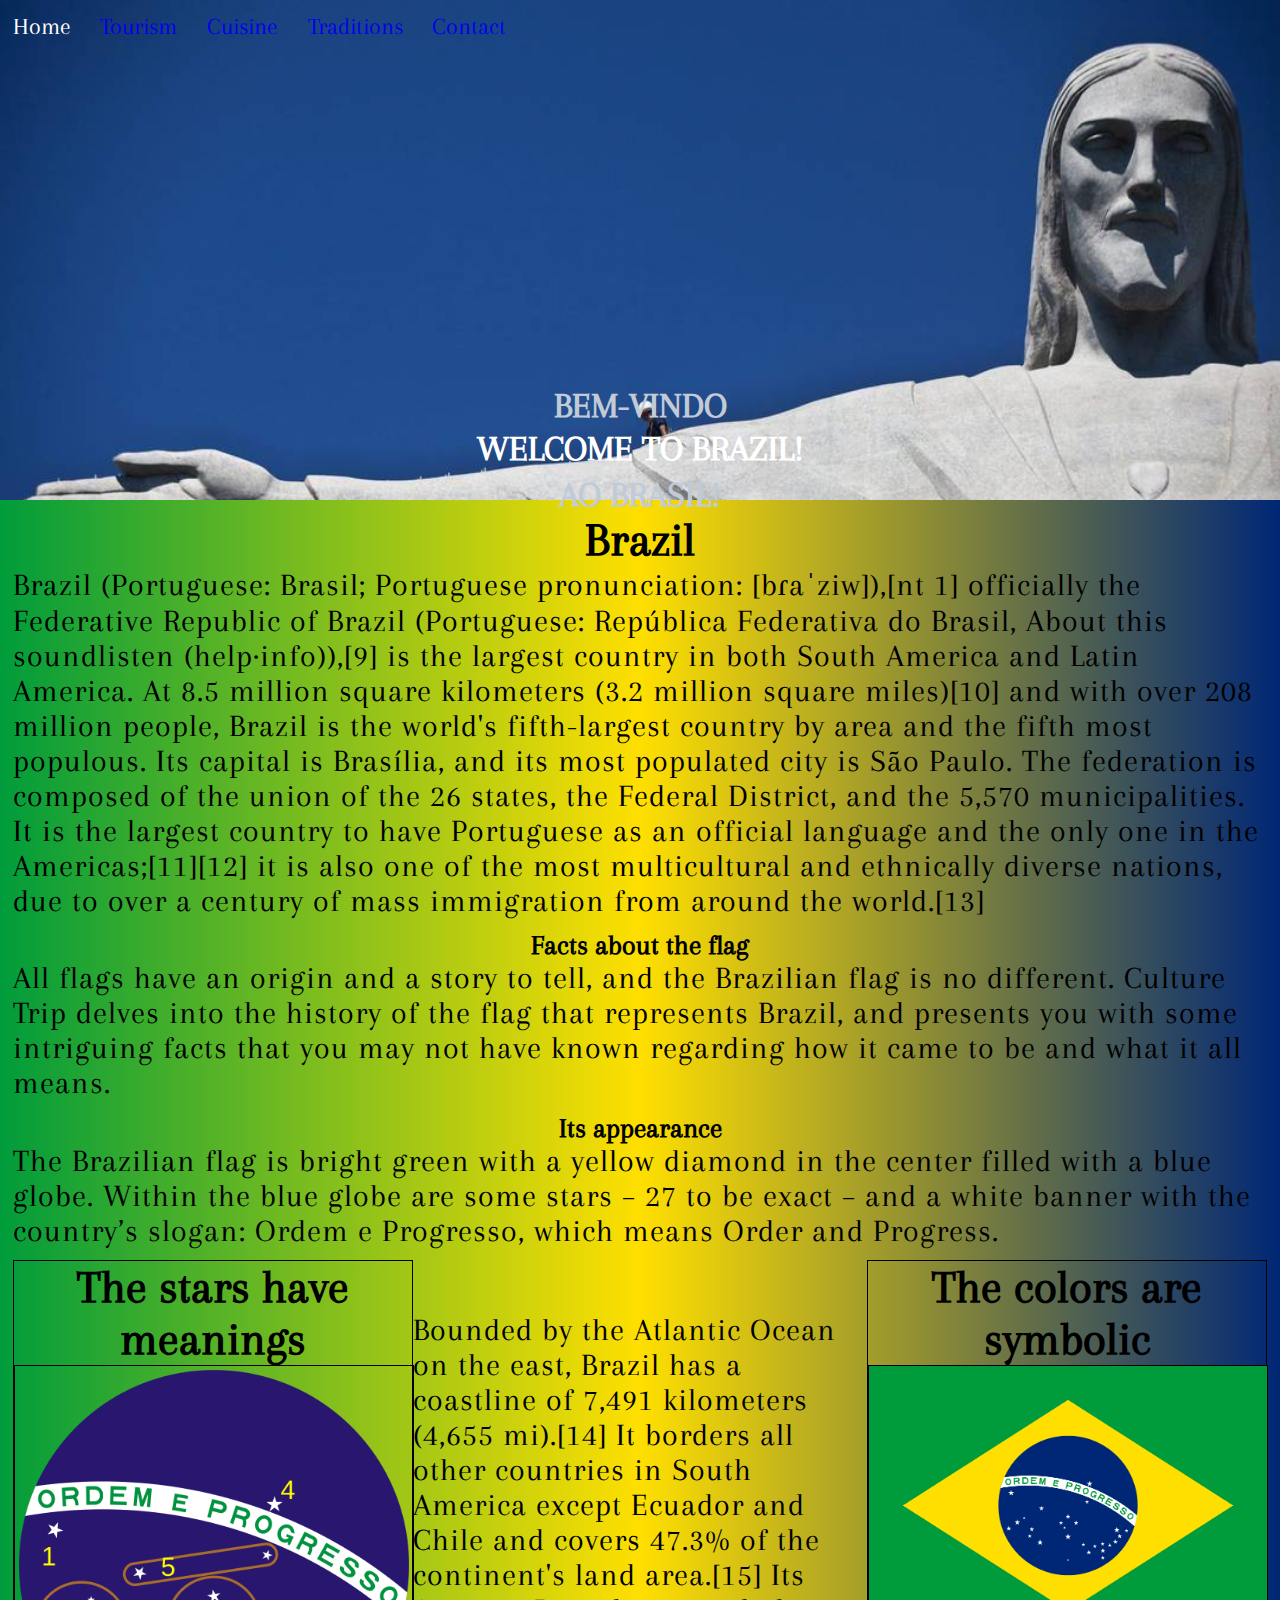
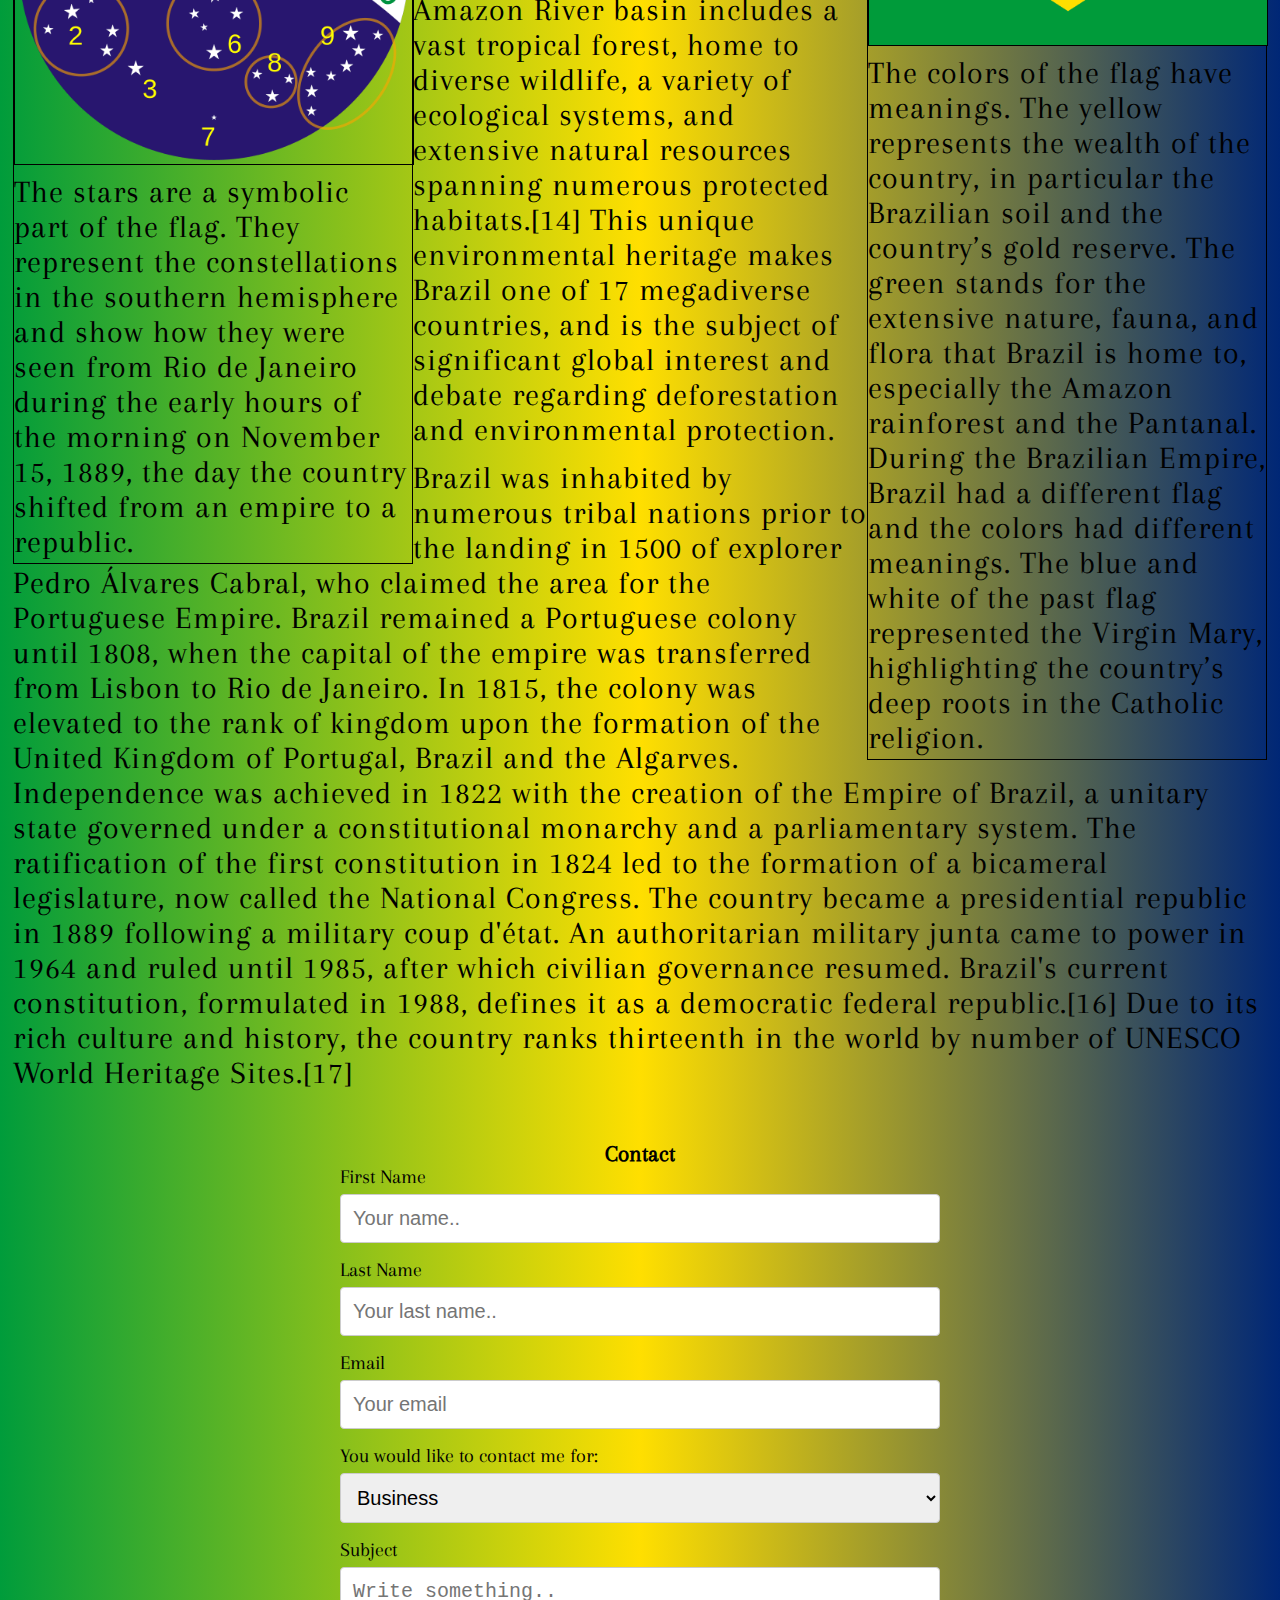
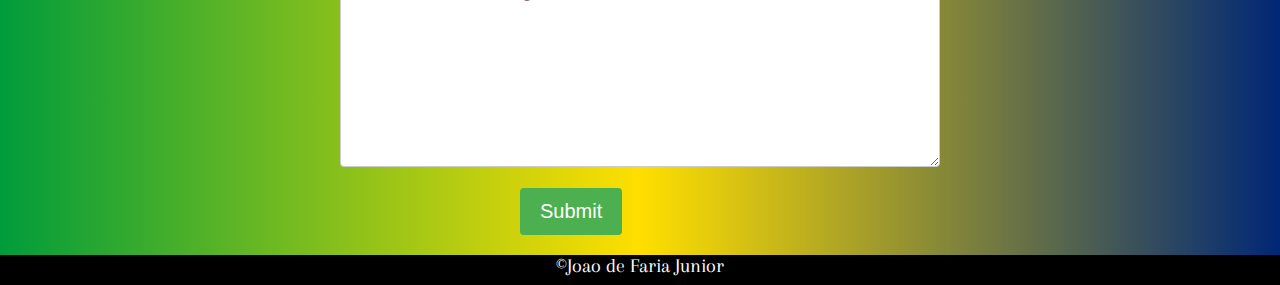
<file: index.html>
<!DOCTYPE html>
<html lang="en">
<head>
    <meta charset="UTF-8">
    <meta name="viewport" content="width=device-width, initial-scale=1.0">
    <meta http-equiv="X-UA-Compatible" content="ie=edge">
    <title>Brazil</title>
    <link rel="stylesheet" href="CSS/brazil.css">
    <link href="https://fonts.googleapis.com/css?family=Arapey&display=swap" rel="stylesheet">
</head>
<header>
    <nav>
        <ul>
        <li>Home</li>
         <a href="tourism.html"><li>Tourism</li></a>
         <a href="cuisine.html"><li>Cuisine</li></a>
         <a href="traditions.html"><li>Traditions</li></a>
         <a href="#contact"><li>Contact</li></a>
       </ul>
   </nav>
     <div class="center slider">
    Bem-vindo
    <div class="slide">
      <div><div>Welcome to Brazil!</div></div>
      <div><div>Willkommen in Brasilien!</div></div>
      <div><div>مرحبا بك في البرازيل!</div></div>
                </div>
    ao Brasil!
  </div>
</header>


<body>
    <section>
        <h1>Brazil</h1>
  <p>  Brazil (Portuguese: Brasil; Portuguese pronunciation: [bɾaˈziw]),[nt 1] officially the Federative Republic of Brazil (Portuguese: República Federativa do Brasil, About this soundlisten (help·info)),[9] is the largest country in both South America and Latin America. At 8.5 million square kilometers (3.2 million square miles)[10] and with over 208 million people, Brazil is the world's fifth-largest country by area and the fifth most populous. Its capital is Brasília, and its most populated city is São Paulo. The federation is composed of the union of the 26 states, the Federal District, and the 5,570 municipalities. It is the largest country to have Portuguese as an official language and the only one in the Americas;[11][12] it is also one of the most multicultural and ethnically diverse nations, due to over a century of mass immigration from around the world.[13]</p>
<article>
  <h3>Facts about the flag</h3>
     <p>   All flags have an origin and a story to tell, and the Brazilian flag is no different. Culture Trip delves into the history of the flag that represents Brazil, and presents you with some intriguing facts that you may not have known regarding how it came to be and what it all means.</p>
      <h3>  Its appearance</h3>
    <p>   The Brazilian flag is bright green with a yellow diamond in the center filled with a blue globe. Within the blue globe are some stars – 27 to be exact – and a white banner with the country’s slogan: Ordem e Progresso, which means Order and Progress.</p> 
    <div class="bandeiras">
   <div class="cards"><h3>   The colors are symbolic</h3> <img src="./Images/bandeira.png" alt="brazilś flag"><p>   The colors of the flag have meanings. The yellow represents the wealth of the country, in particular the Brazilian soil and the country’s gold reserve. The green stands for the extensive nature, fauna, and flora that Brazil is home to, especially the Amazon rainforest and the Pantanal. During the Brazilian Empire, Brazil had a different flag and the colors had different meanings. The blue and white of the past flag represented the Virgin Mary, highlighting the country’s deep roots in the Catholic religion.</p></div>
   <div class="cards2"><h3>   The stars have meanings</h3><img src="./Images/stras.png" alt="brazilś flag">  <p>   
      The stars are a symbolic part of the flag. They represent the constellations in the southern hemisphere and show how they were seen from Rio de Janeiro during the early hours of the morning on November 15, 1889, the day the country shifted from an empire to a republic.</p> </div></div>
</article> <br> <br>
 <p>  Bounded by the Atlantic Ocean on the east, Brazil has a coastline of 7,491 kilometers (4,655 mi).[14] It borders all other countries in South America except Ecuador and Chile and covers 47.3% of the continent's land area.[15] Its Amazon River basin includes a vast tropical forest, home to diverse wildlife, a variety of ecological systems, and extensive natural resources spanning numerous protected habitats.[14] This unique environmental heritage makes Brazil one of 17 megadiverse countries, and is the subject of significant global interest and debate regarding deforestation and environmental protection.</p>

<p> Brazil was inhabited by numerous tribal nations prior to the landing in 1500 of explorer Pedro Álvares Cabral, who claimed the area for the Portuguese Empire. Brazil remained a Portuguese colony until 1808, when the capital of the empire was transferred from Lisbon to Rio de Janeiro. In 1815, the colony was elevated to the rank of kingdom upon the formation of the United Kingdom of Portugal, Brazil and the Algarves. Independence was achieved in 1822 with the creation of the Empire of Brazil, a unitary state governed under a constitutional monarchy and a parliamentary system. The ratification of the first constitution in 1824 led to the formation of a bicameral legislature, now called the National Congress. The country became a presidential republic in 1889 following a military coup d'état. An authoritarian military junta came to power in 1964 and ruled until 1985, after which civilian governance resumed. Brazil's current constitution, formulated in 1988, defines it as a democratic federal republic.[16] Due to its rich culture and history, the country ranks thirteenth in the world by number of UNESCO World Heritage Sites.[17]</p>
    </section> <br>
    <a name="contact"></a><div class="container">

        <h3>Contact</h3>
        <form action="action_page.php">
      
          <label for="fname">First Name</label>
          <input type="text" id="fname" name="firstname" placeholder="Your name.." minlength="4">
      
          <label for="lname">Last Name</label>
          <input type="text" id="lname" name="lastname" placeholder="Your last name.." minlength="4">
      
          <label for="email">Email</label>
          <input type="email" id="email" name="email" placeholder="Your email ">

          <label for="reason">You would like to contact me for:</label>
          <select id="reason" name="reason">
            <option value="Business">Business</option>
            <option value="collaborations">Collaborations</option>
            <option value="patron">Patron</option>
          </select>
      
          <label for="subject">Subject</label>
          <textarea id="subject" name="subject" placeholder="Write something.." style="height:200px"></textarea>
      
          <input type="submit" value="Submit">
      
        </form>
      </div>

    
</body>
<footer>&COPY;Joao de Faria Junior</footer>
</html>
</file>
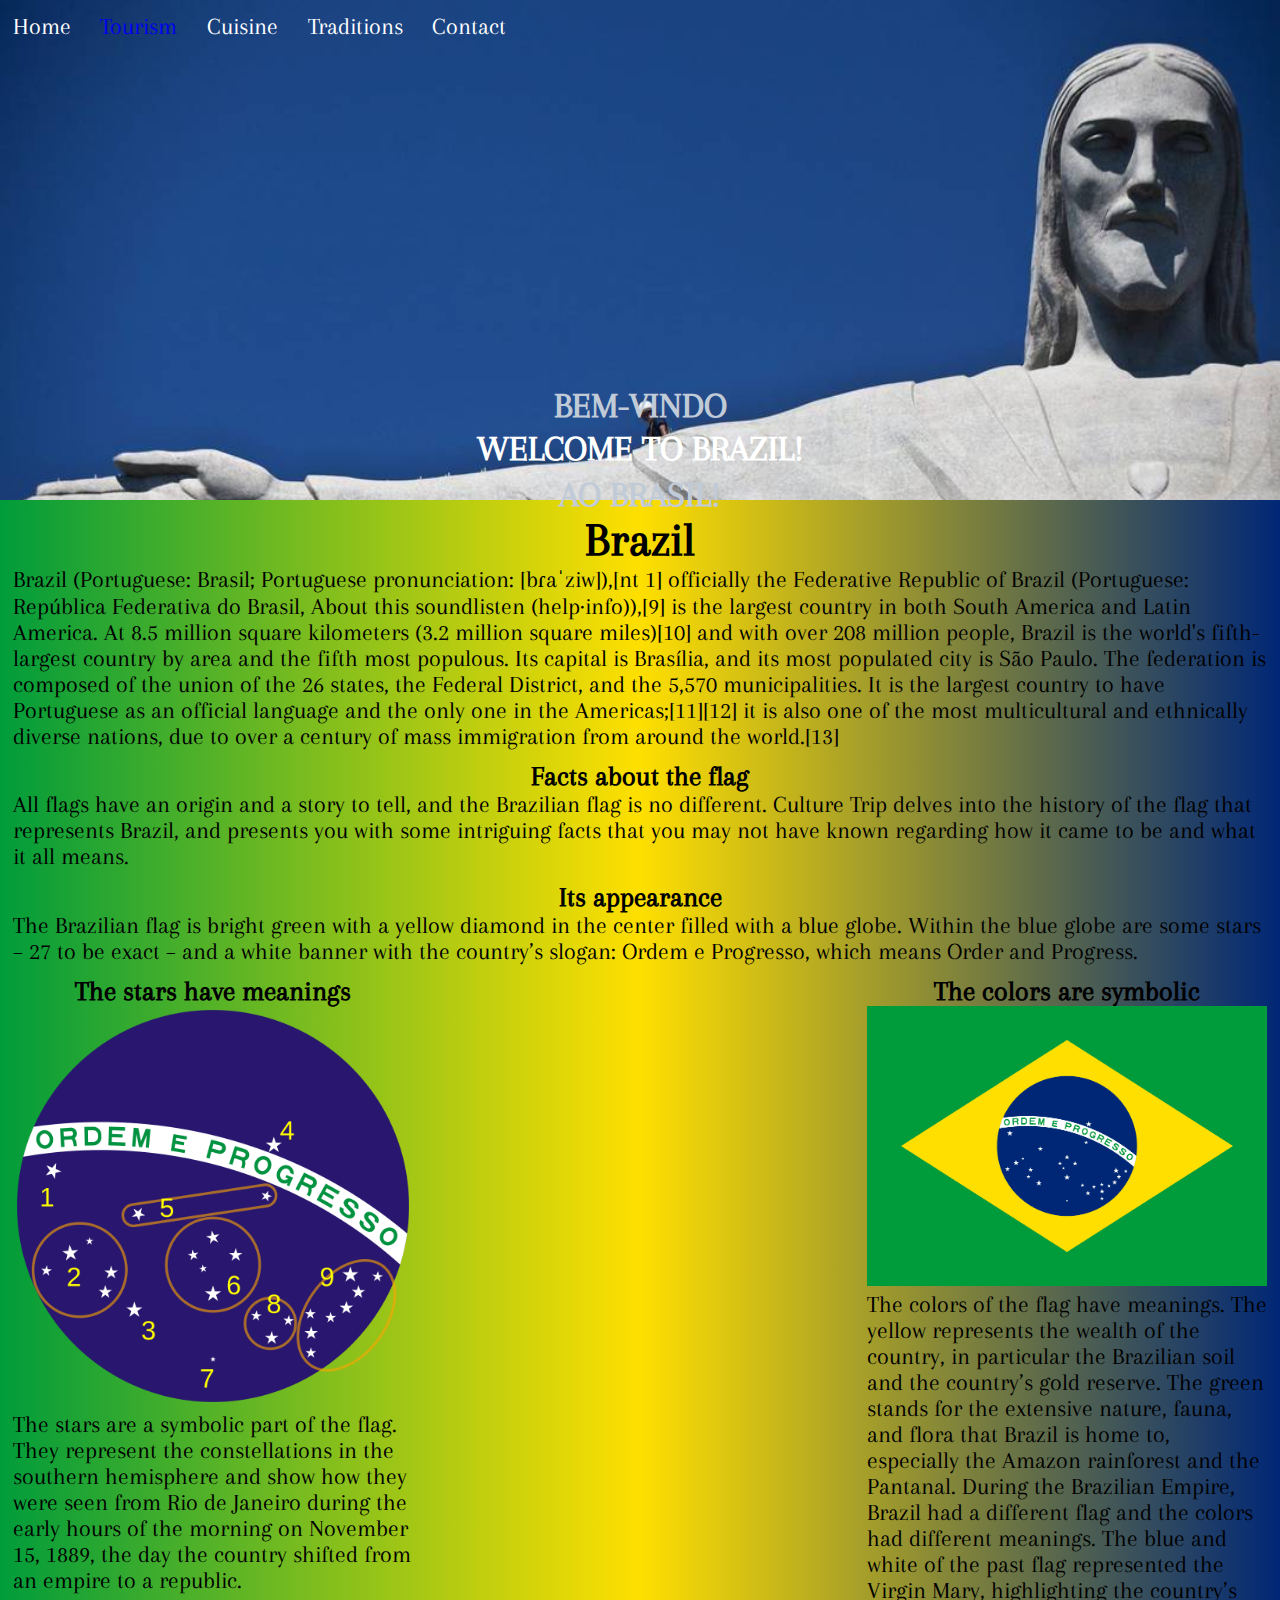
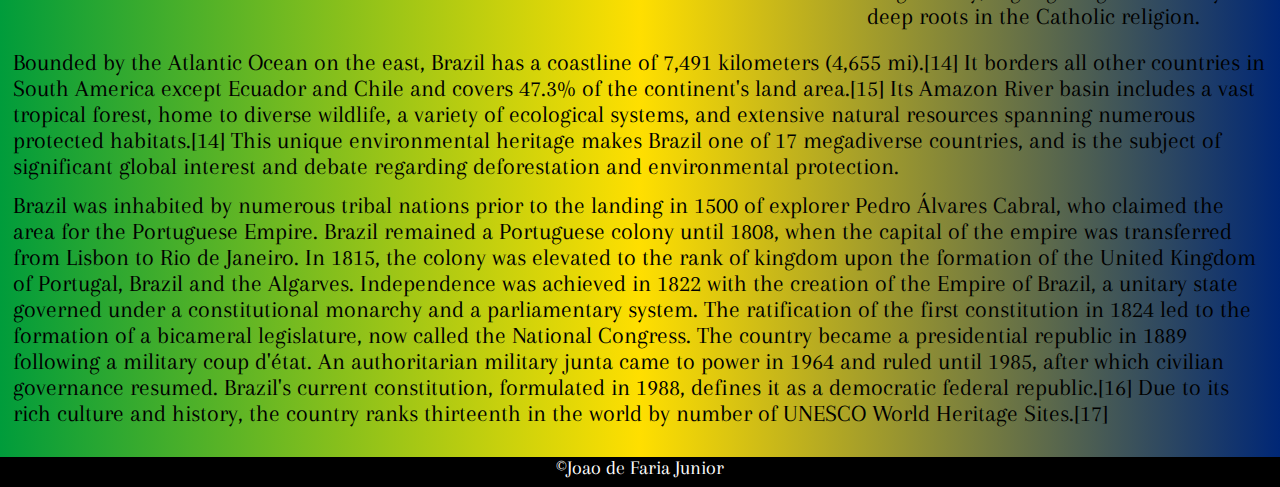
<file: brazil.html>
<!DOCTYPE html>
<html lang="en">
<head>
    <meta charset="UTF-8">
    <meta name="viewport" content="width=device-width, initial-scale=1.0">
    <meta http-equiv="X-UA-Compatible" content="ie=edge">
    <title>Brazil</title>
    <link rel="stylesheet" href="brazil.css">
    <link href="https://fonts.googleapis.com/css?family=Arapey&display=swap" rel="stylesheet">
</head>
<header>
    <nav>
        <ul>
        <li>Home</li>
         <a href="tourism.html"><li>Tourism</li></a>
        <li>Cuisine</li>
        <li>Traditions</li>
        <li>Contact</li>
       </ul>
   </nav>
     <div class="center slider">
    Bem-vindo
    <div class="slide">
      <div><div>Welcome to Brazil!</div></div>
      <div><div>Willkommen in Brasilien!</div></div>
      <div><div>مرحبا بك في البرازيل!</div></div>
      <!-- <div><div>Bienvenue au Brésil!</div></div>
      <div><div>Benvenuto in Brasile!</div></div>
      <div><div>Mirësevini në Brazil!</div></div>
      <div><div>Bun venit in Brazilia!</div></div> -->
          </div>
    ao Brasil!
  </div>
</header>


<body>
    <section>
        <h1>Brazil</h1>
  <p>  Brazil (Portuguese: Brasil; Portuguese pronunciation: [bɾaˈziw]),[nt 1] officially the Federative Republic of Brazil (Portuguese: República Federativa do Brasil, About this soundlisten (help·info)),[9] is the largest country in both South America and Latin America. At 8.5 million square kilometers (3.2 million square miles)[10] and with over 208 million people, Brazil is the world's fifth-largest country by area and the fifth most populous. Its capital is Brasília, and its most populated city is São Paulo. The federation is composed of the union of the 26 states, the Federal District, and the 5,570 municipalities. It is the largest country to have Portuguese as an official language and the only one in the Americas;[11][12] it is also one of the most multicultural and ethnically diverse nations, due to over a century of mass immigration from around the world.[13]</p>
<article>
  <h3>Facts about the flag</h3>
     <p>   All flags have an origin and a story to tell, and the Brazilian flag is no different. Culture Trip delves into the history of the flag that represents Brazil, and presents you with some intriguing facts that you may not have known regarding how it came to be and what it all means.</p>
      <h3>  Its appearance</h3>
    <p>   The Brazilian flag is bright green with a yellow diamond in the center filled with a blue globe. Within the blue globe are some stars – 27 to be exact – and a white banner with the country’s slogan: Ordem e Progresso, which means Order and Progress.</p> 
    <div class="bandeiras">
   <div class="cards"><h3>   The colors are symbolic</h3> <img src="bandeira.png" alt="brazilś flag"><p>   The colors of the flag have meanings. The yellow represents the wealth of the country, in particular the Brazilian soil and the country’s gold reserve. The green stands for the extensive nature, fauna, and flora that Brazil is home to, especially the Amazon rainforest and the Pantanal. During the Brazilian Empire, Brazil had a different flag and the colors had different meanings. The blue and white of the past flag represented the Virgin Mary, highlighting the country’s deep roots in the Catholic religion.</p></div>
   <div class="cards2"><h3>   The stars have meanings</h3><img src="stras.png" alt="brazilś flag">  <p>   
      The stars are a symbolic part of the flag. They represent the constellations in the southern hemisphere and show how they were seen from Rio de Janeiro during the early hours of the morning on November 15, 1889, the day the country shifted from an empire to a republic.</p> </div></div>
</article> <br> <br>
 <p>  Bounded by the Atlantic Ocean on the east, Brazil has a coastline of 7,491 kilometers (4,655 mi).[14] It borders all other countries in South America except Ecuador and Chile and covers 47.3% of the continent's land area.[15] Its Amazon River basin includes a vast tropical forest, home to diverse wildlife, a variety of ecological systems, and extensive natural resources spanning numerous protected habitats.[14] This unique environmental heritage makes Brazil one of 17 megadiverse countries, and is the subject of significant global interest and debate regarding deforestation and environmental protection.</p>

<p> Brazil was inhabited by numerous tribal nations prior to the landing in 1500 of explorer Pedro Álvares Cabral, who claimed the area for the Portuguese Empire. Brazil remained a Portuguese colony until 1808, when the capital of the empire was transferred from Lisbon to Rio de Janeiro. In 1815, the colony was elevated to the rank of kingdom upon the formation of the United Kingdom of Portugal, Brazil and the Algarves. Independence was achieved in 1822 with the creation of the Empire of Brazil, a unitary state governed under a constitutional monarchy and a parliamentary system. The ratification of the first constitution in 1824 led to the formation of a bicameral legislature, now called the National Congress. The country became a presidential republic in 1889 following a military coup d'état. An authoritarian military junta came to power in 1964 and ruled until 1985, after which civilian governance resumed. Brazil's current constitution, formulated in 1988, defines it as a democratic federal republic.[16] Due to its rich culture and history, the country ranks thirteenth in the world by number of UNESCO World Heritage Sites.[17]</p>
    </section> <br>

    
</body>
<footer>&COPY;Joao de Faria Junior</footer>
</html>
</file>
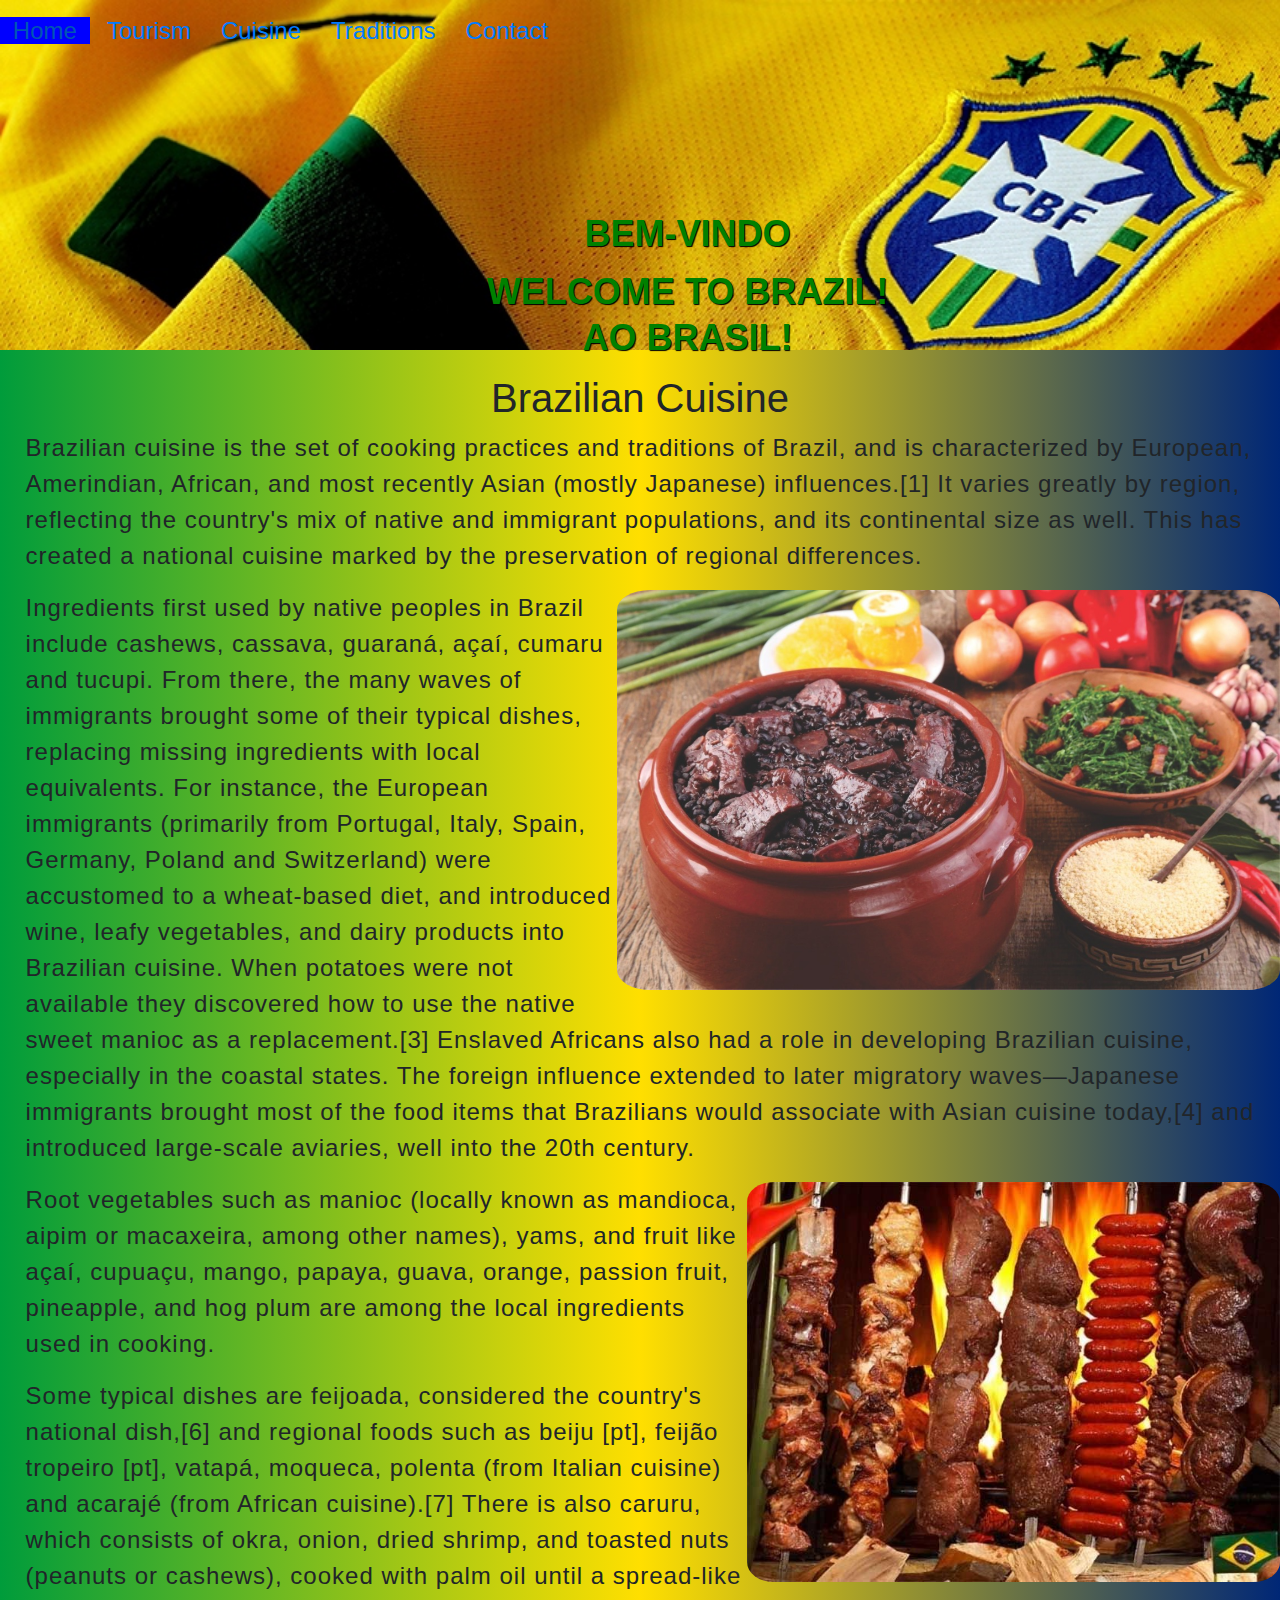
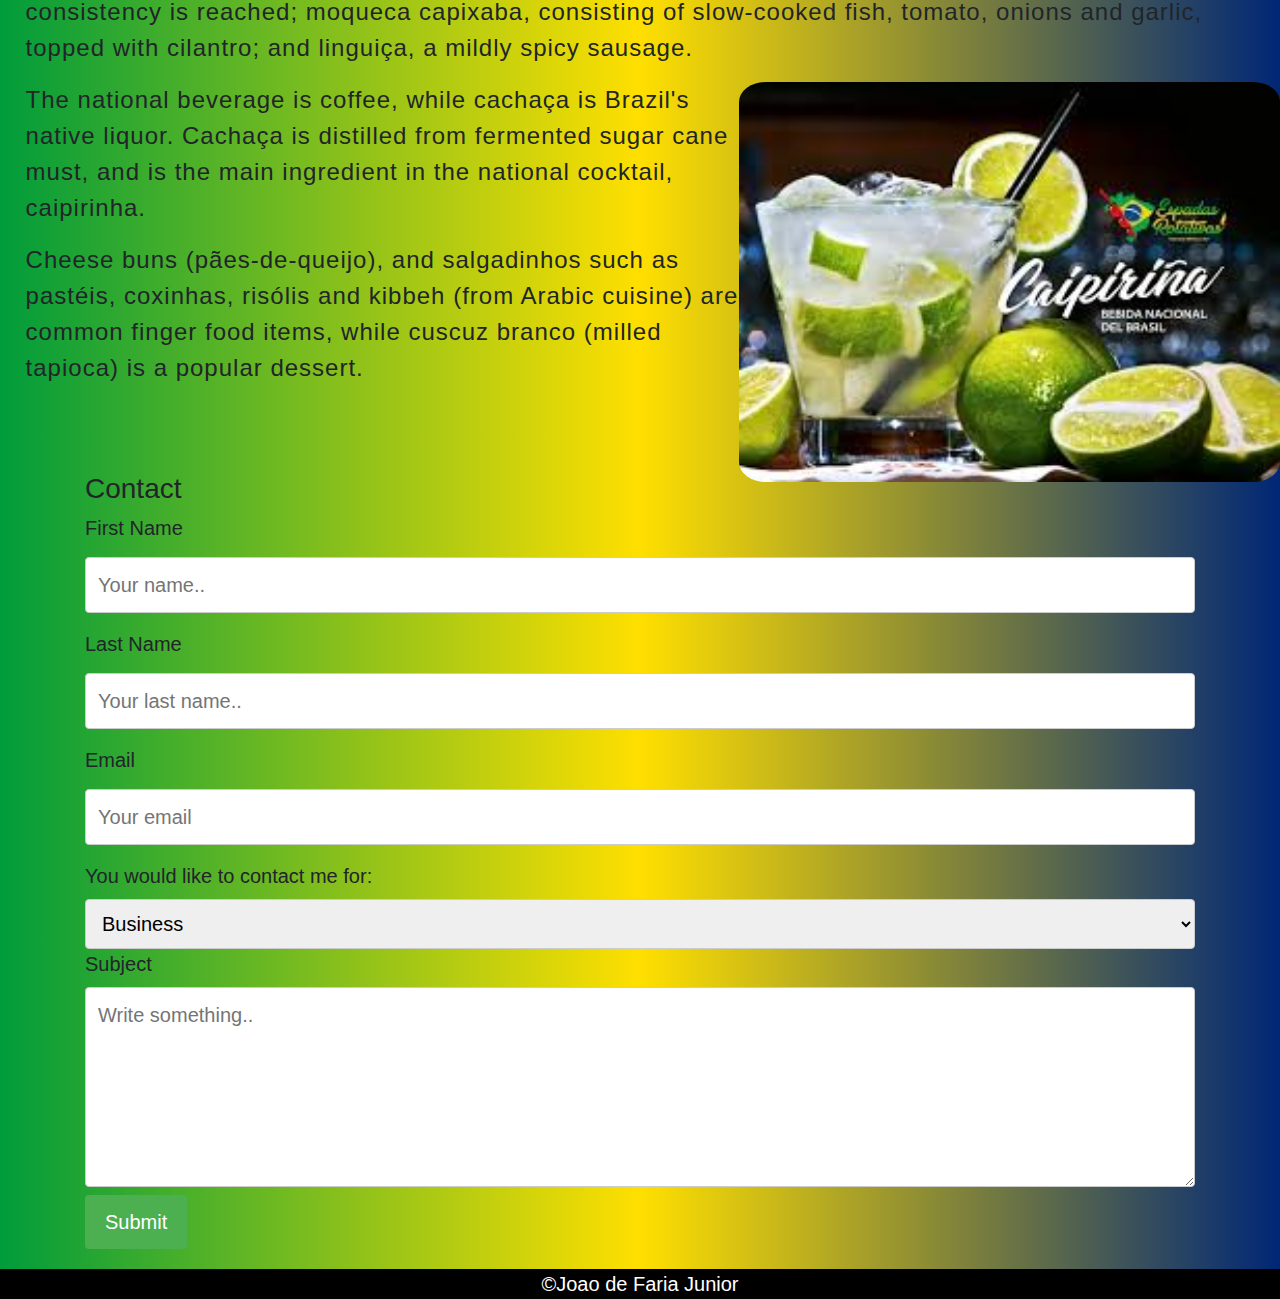
<file: cuisine.html>
<!DOCTYPE html>
<html lang="en">
<head>
    <meta charset="UTF-8">
    <meta name="viewport" content="width=device-width, initial-scale=1.0">
    <meta http-equiv="X-UA-Compatible" content="ie=edge">
    <link href="https://fonts.googleapis.com/css?family=Arapey&display=swap" rel="stylesheet">
        <link rel="stylesheet" href="./CSS/cuisine.css">
        <link rel="stylesheet" href="https://stackpath.bootstrapcdn.com/bootstrap/4.3.1/css/bootstrap.min.css" integrity="sha384-ggOyR0iXCbMQv3Xipma34MD+dH/1fQ784/j6cY/iJTQUOhcWr7x9JvoRxT2MZw1T" crossorigin="anonymous">
    <title>Cuisine</title>
</head>
<header>
    <nav>
        <ul>
            <a href="brazil.html"><li>Home</li></a>
         <a href="tourism.html"><li>Tourism</li></a>
         <a href="cuisine.html"><li>Cuisine</li></a>
         <a href="traditions.html"><li>Traditions</li></a>
         <a href="#contact"><li>Contact</li></a>
       </ul>
   </nav>
  <div class="center slider">
  Bem-vindo
  <div class="slide">
    <div><div>Welcome to Brazil!</div></div>
       <div><div>Bienvenue au Brésil!</div></div>
    <div><div>Benvenuto in Brasile!</div></div> 
            </div>
  ao Brasil!
</div></header>
<body> <br>
    <h1>Brazilian Cuisine</h1>

  <p>  Brazilian cuisine is the set of cooking practices and traditions of Brazil, and is characterized by European, Amerindian, African, and most recently Asian (mostly Japanese) influences.[1] It varies greatly by region, reflecting the country's mix of native and immigrant populations, and its continental size as well. This has created a national cuisine marked by the preservation of regional differences.</p> <img src="./Images/feijoada.jpg" alt="feijoada" class="feijoada">

 <p>  Ingredients first used by native peoples in Brazil include cashews, cassava, guaraná, açaí, cumaru and tucupi. From there, the many waves of immigrants brought some of their typical dishes, replacing missing ingredients with local equivalents. For instance, the European immigrants (primarily from Portugal, Italy, Spain, Germany, Poland and Switzerland) were accustomed to a wheat-based diet, and introduced wine, leafy vegetables, and dairy products into Brazilian cuisine. When potatoes were not available they discovered how to use the native sweet manioc as a replacement.[3] Enslaved Africans also had a role in developing Brazilian cuisine, especially in the coastal states. The foreign influence extended to later migratory waves—Japanese immigrants brought most of the food items that Brazilians would associate with Asian cuisine today,[4] and introduced large-scale aviaries, well into the 20th century.</p> <img src="./Images/churrasco.jpg" alt="churrasco" class="churrasco">

 <p> Root vegetables such as manioc (locally known as mandioca, aipim or macaxeira, among other names), yams, and fruit like açaí, cupuaçu, mango, papaya, guava, orange, passion fruit, pineapple, and hog plum are among the local ingredients used in cooking.</p>
<p>
Some typical dishes are feijoada, considered the country's national dish,[6] and regional foods such as beiju [pt], feijão tropeiro [pt], vatapá, moqueca, polenta (from Italian cuisine) and acarajé (from African cuisine).[7] There is also caruru, which consists of okra, onion, dried shrimp, and toasted nuts (peanuts or cashews), cooked with palm oil until a spread-like consistency is reached; moqueca capixaba, consisting of slow-cooked fish, tomato, onions and garlic, topped with cilantro; and linguiça, a mildly spicy sausage.</p>
<img class="caipirinha"src="./Images/caipirinha.jpeg" alt="caipirinha">
<p> The national beverage is coffee, while cachaça is Brazil's native liquor. Cachaça is distilled from fermented sugar cane must, and is the main ingredient in the national cocktail, caipirinha.</p> 

<p>      Cheese buns (pães-de-queijo), and salgadinhos such as pastéis, coxinhas, risólis and kibbeh (from Arabic cuisine) are common finger food items, while cuscuz branco (milled tapioca) is a popular dessert.</p>


    
    

  <script src="https://code.jquery.com/jquery-3.3.1.slim.min.js" integrity="sha384-q8i/X+965DzO0rT7abK41JStQIAqVgRVzpbzo5smXKp4YfRvH+8abtTE1Pi6jizo" crossorigin="anonymous"></script>
<script src="https://cdnjs.cloudflare.com/ajax/libs/popper.js/1.14.7/umd/popper.min.js" integrity="sha384-UO2eT0CpHqdSJQ6hJty5KVphtPhzWj9WO1clHTMGa3JDZwrnQq4sF86dIHNDz0W1" crossorigin="anonymous"></script>
<script src="https://stackpath.bootstrapcdn.com/bootstrap/4.3.1/js/bootstrap.min.js" integrity="sha384-JjSmVgyd0p3pXB1rRibZUAYoIIy6OrQ6VrjIEaFf/nJGzIxFDsf4x0xIM+B07jRM" crossorigin="anonymous"></script>

<br>
<div class="container">
     <a name="contact"><h3>Contact</h3></a>
    <form action="action_page.php">
  
      <label for="fname">First Name</label>
      <input type="text" id="fname" name="firstname" placeholder="Your name.." minlength="4">
  
      <label for="lname">Last Name</label>
      <input type="text" id="lname" name="lastname" placeholder="Your last name.." minlength="4">
  
      <label for="email">Email</label>
      <input type="email" id="email" name="email" placeholder="Your email ">

      <label for="reason">You would like to contact me for:</label>
      <select id="reason" name="reason">
        <option value="Business">Business</option>
        <option value="collaborations">Collaborations</option>
        <option value="patron">Patron</option>
      </select>
  
      <label for="subject">Subject</label>
      <textarea id="subject" name="subject" placeholder="Write something.." style="height:200px"></textarea>
  
      <input type="submit" value="Submit">
  
    </form>
  </div>

</body>
<footer>&COPY;Joao de Faria Junior</footer>
</html>
</file>
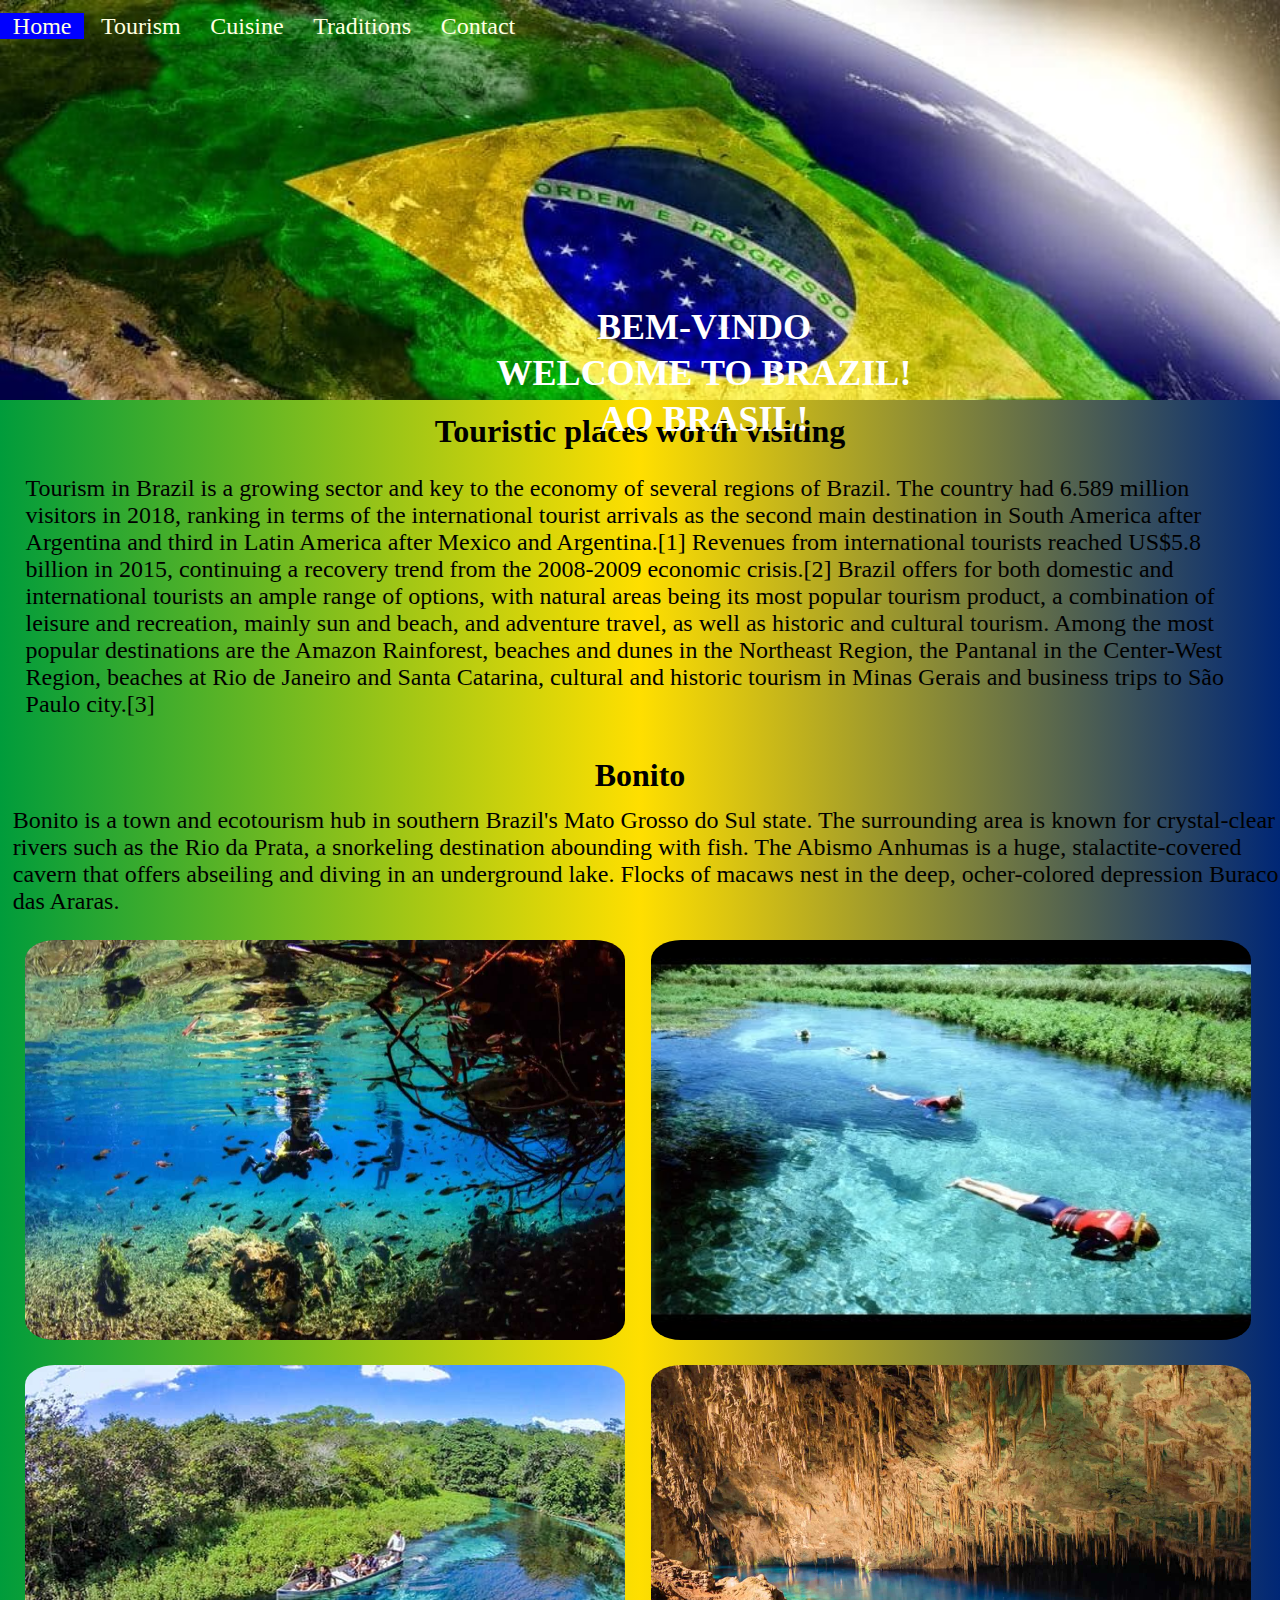
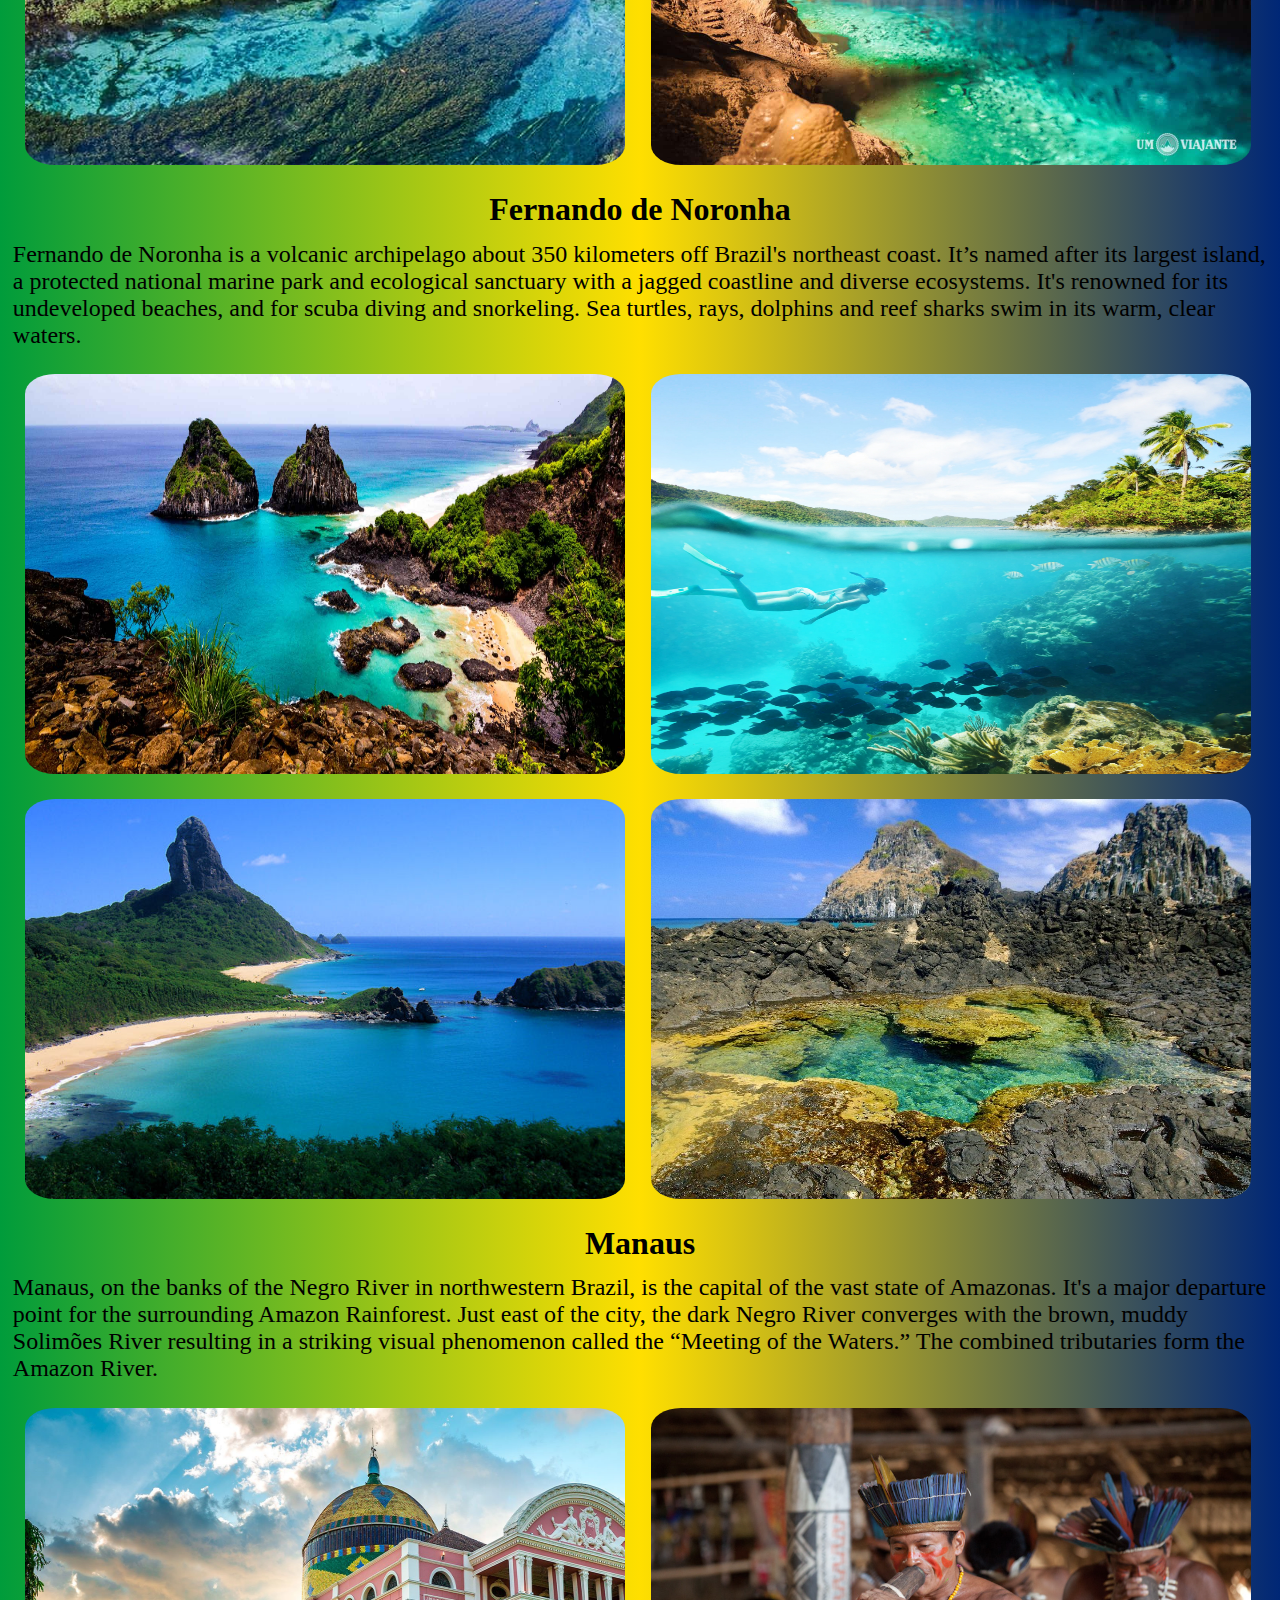
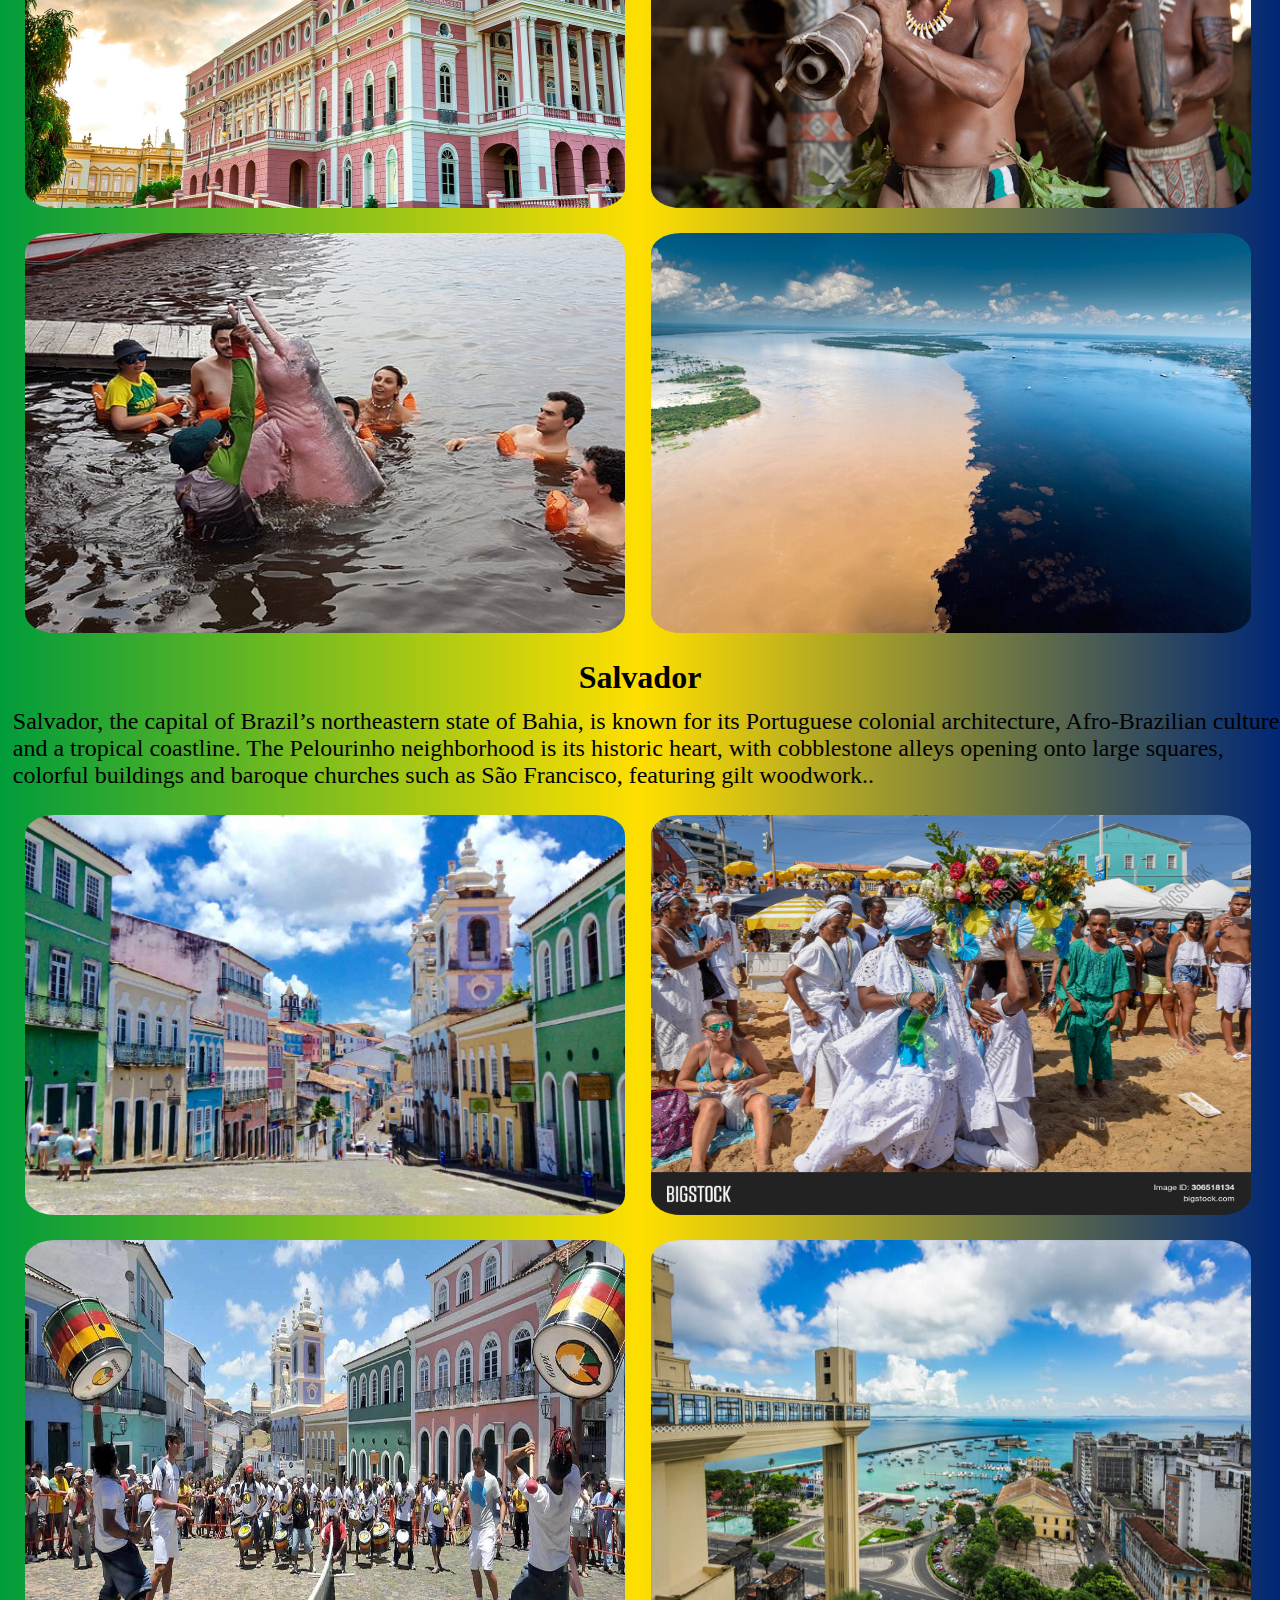
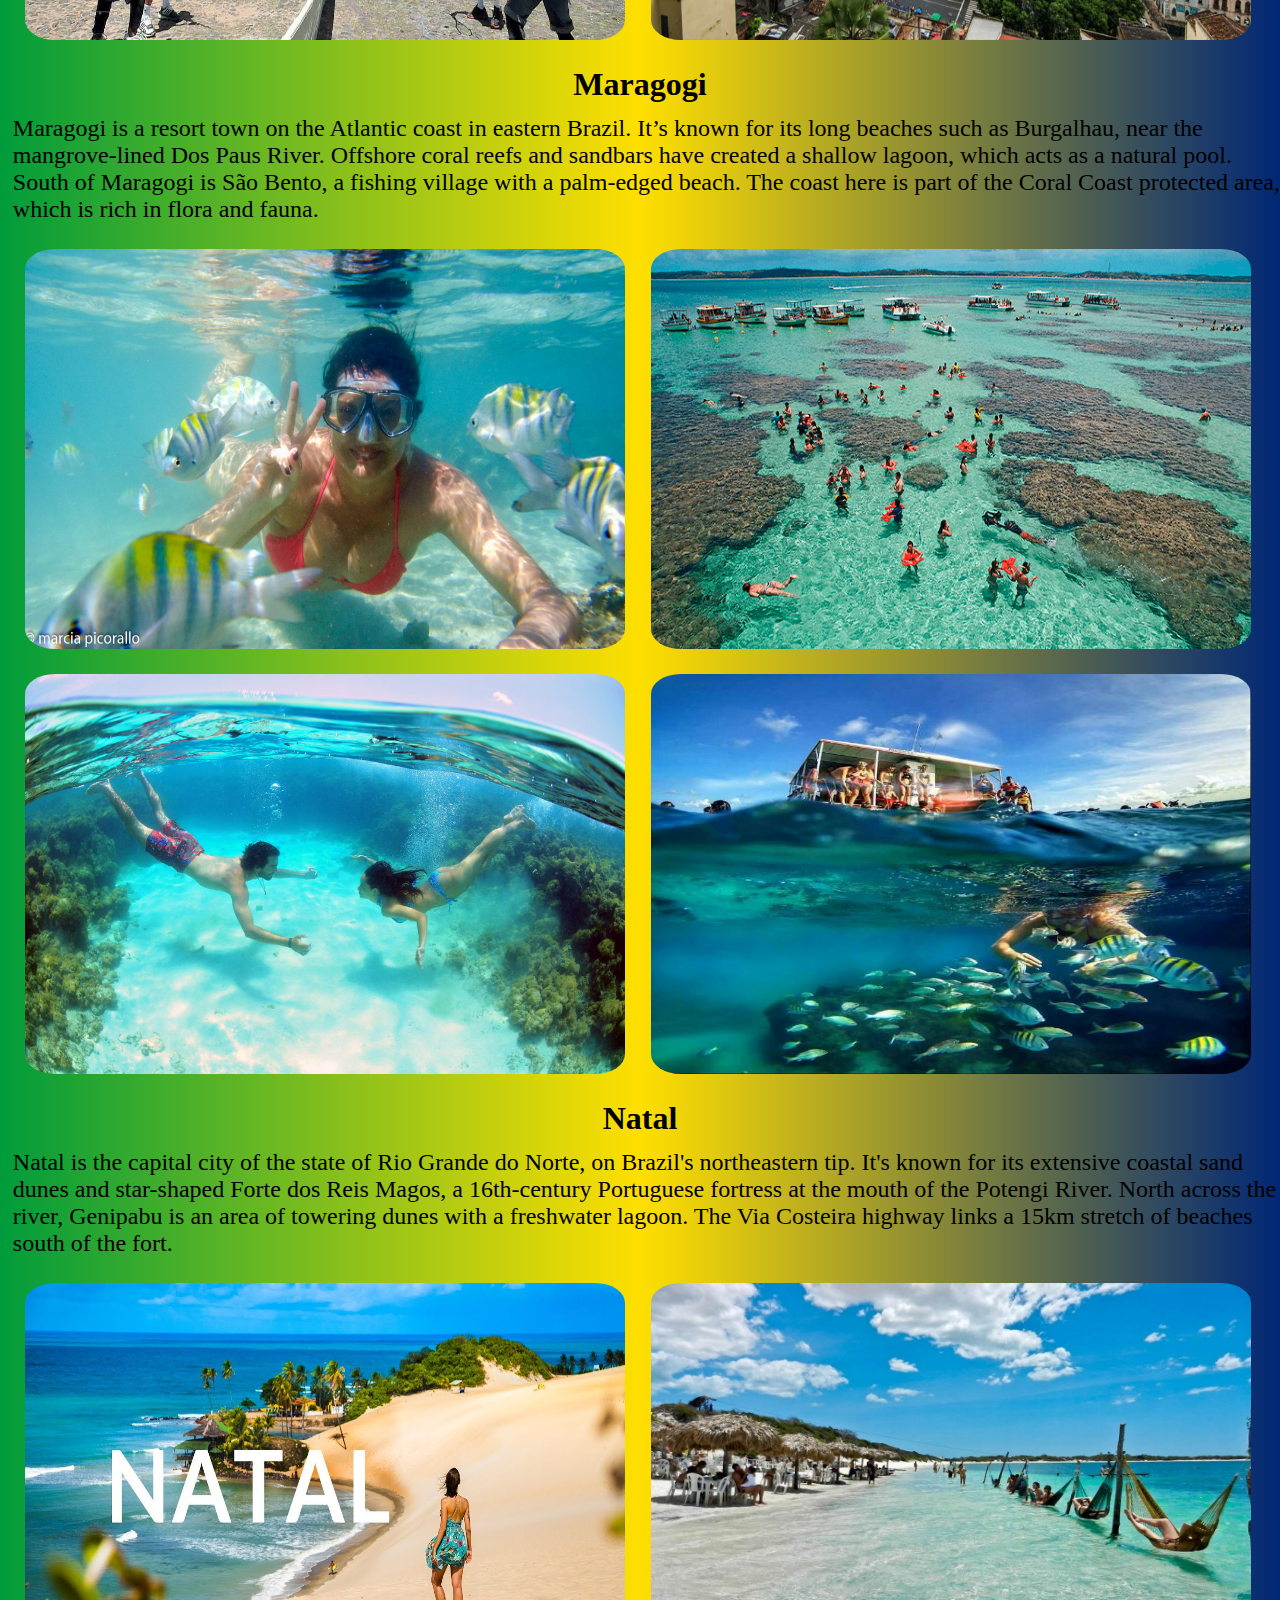
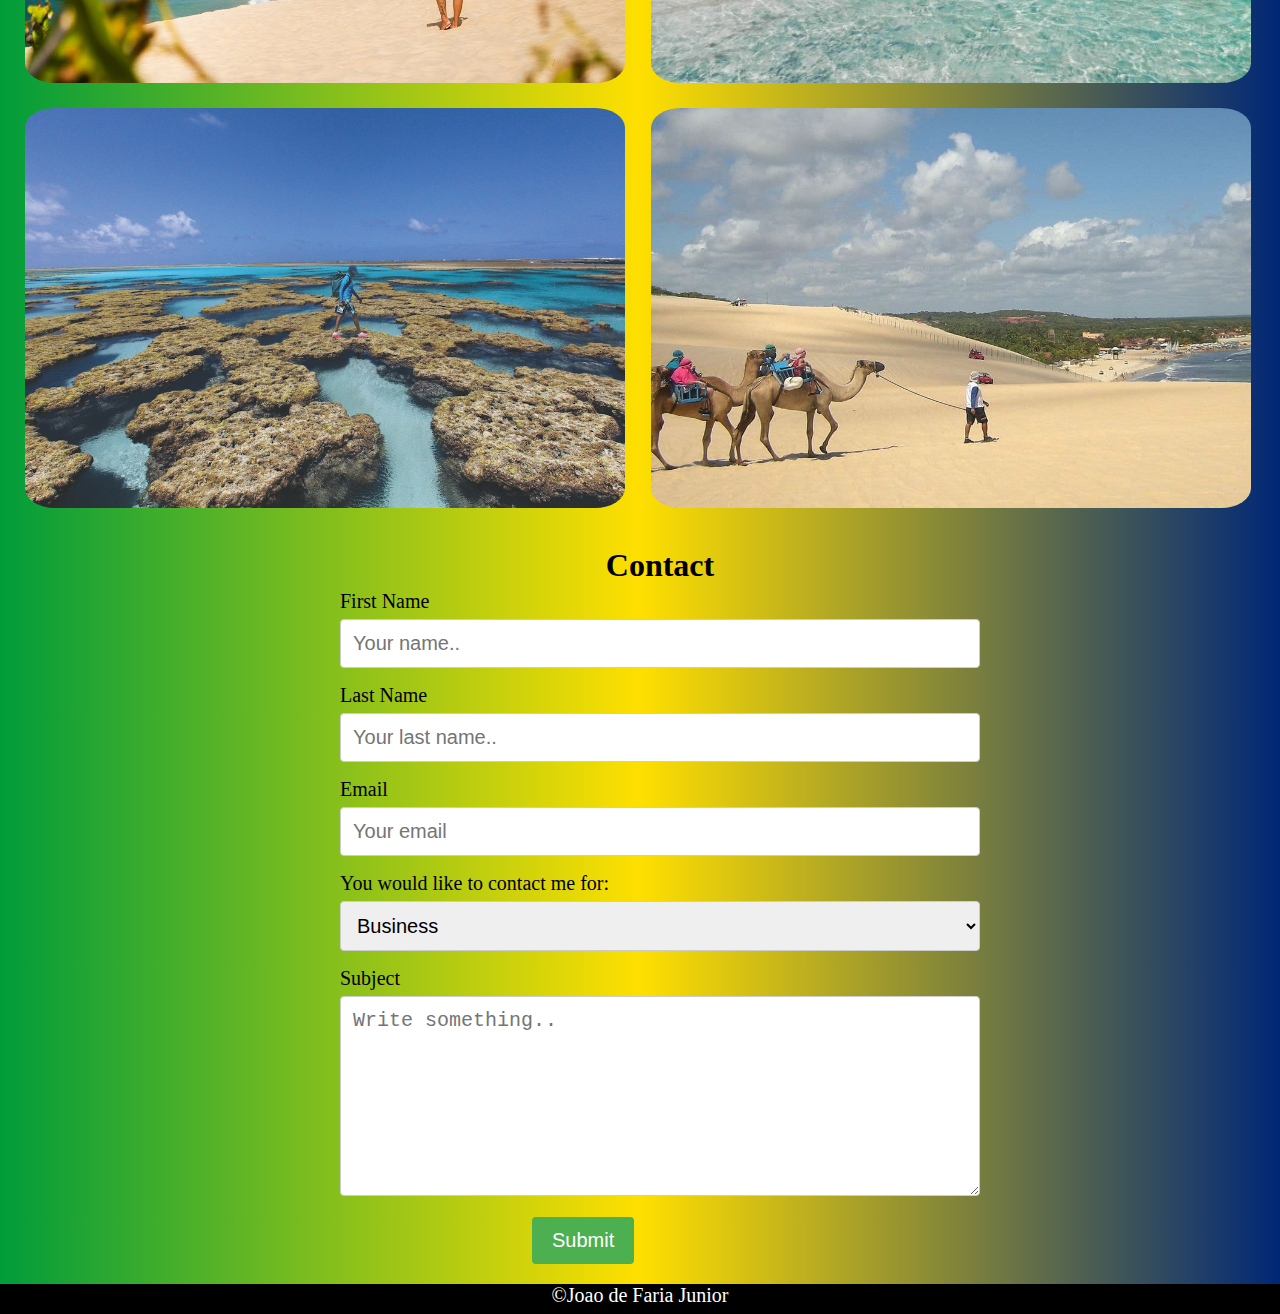
<file: tourism.html>
<!DOCTYPE html>
<html lang="en">
<head>
    <meta charset="UTF-8">
    <meta name="viewport" content="width=device-width, initial-scale=1.0">
    <meta http-equiv="X-UA-Compatible" content="ie=edge">
    <title>Document</title>
    <link rel="stylesheet" href="CSS/tourism.css">
</head>
<header>
        <nav>
            <ul>
             <a href="index.html"><li>Home</li></a>
             <a href="tourism.html"><li>Tourism</li></a>
             <a href="cuisine.html"><li>Cuisine</li></a>
             <a href="traditions.html"><li>Traditions</li></a>
             <a href="#contact"><li>Contact</li></a>
           </ul>
       </nav>
         <div class="center slider">
        Bem-vindo
        <div class="slide">
          <div><div>Welcome to Brazil!</div></div>
          <div><div>Добро пожаловать в Бразилию!</div></div>
          <div><div>¡Bienvenido a Brasil!</div></div>
                    </div>
        ao Brasil!
      </div>
    </header>
<body>
        <h1>Touristic places worth visiting</h1> 
    <ARTICLE>Tourism in Brazil is a growing sector and key to the economy of several regions of Brazil. The country had 6.589 million visitors in 2018, ranking in terms of the international tourist arrivals as the second main destination in South America after Argentina and third in Latin America after Mexico and Argentina.[1] Revenues from international tourists reached US$5.8 billion in 2015, continuing a recovery trend from the 2008-2009 economic crisis.[2]

            Brazil offers for both domestic and international tourists an ample range of options, with natural areas being its most popular tourism product, a combination of leisure and recreation, mainly sun and beach, and adventure travel, as well as historic and cultural tourism. Among the most popular destinations are the Amazon Rainforest, beaches and dunes in the Northeast Region, the Pantanal in the Center-West Region, beaches at Rio de Janeiro and Santa Catarina, cultural and historic tourism in Minas Gerais and business trips to São Paulo city.[3]</ARTICLE>
            
            <div>
                        <H3>Bonito</H3>
            <section class="bonito"> <p>
            Bonito is a town and ecotourism hub in southern Brazil's Mato Grosso do Sul state. The surrounding area is known for crystal-clear rivers such as the Rio da Prata, a snorkeling destination abounding with fish. The Abismo Anhumas is a huge, stalactite-covered cavern that offers abseiling and diving in an underground lake. Flocks of macaws nest in the deep, ocher-colored depression Buraco das Araras.</p>
        <img src="./Images/bonito1.jpg" alt="bonito">
        <img src="./Images/bonito2.jpg" alt="bonito">
        <img src="./Images/bonito4.jpg" alt="bonito">
        <img src="./Images/bonito.jpg" alt="bonito" ></section>
            
            
        <h3>Fernando de Noronha</h3>  
         <div class="noronha">
         <p>Fernando de Noronha is a volcanic archipelago about 350 kilometers off Brazil's northeast coast. It’s named after its largest island, a protected national marine park and ecological sanctuary with a jagged coastline and diverse ecosystems. It's renowned for its undeveloped beaches, and for scuba diving and snorkeling. Sea turtles, rays, dolphins and reef sharks swim in its warm, clear waters.</p>
            <img src="./Images/noronha.jpg" alt="noronha">
            <img src="./Images/noronha1.jpg" alt="noronha1">
            <img src="./Images/noronha2.jpg" alt="noronha2">
            <img src="./Images/noronha3.jpg" alt="noronha3">
        </div>
                    
        <H3>Manaus</H3> 
        <div class="manaus">
                <p>Manaus, on the banks of the Negro River in northwestern Brazil, is the capital of the vast state of Amazonas. It's a major departure point for the surrounding Amazon Rainforest. Just east of the city, the dark Negro River converges with the brown, muddy Solimões River resulting in a striking visual phenomenon called the “Meeting of the Waters.” The combined tributaries form the Amazon River.</p>
            <img src="./Images/manaus.jpg" alt="Manaus">
            <img src="./Images/manaus1.jpg" alt="manaus1">
            <img src="./Images/boto.jpg" alt="boto">
            <img src="./Images/rio.jpeg" alt="rionegro">
        </div> 
        
        <h3>Salvador</h3>
        <div class="salvador">
                        <p>
                        Salvador, the capital of Brazil’s northeastern state of Bahia, is known for its Portuguese colonial architecture, Afro-Brazilian culture and a tropical coastline. The Pelourinho neighborhood is its historic heart, with cobblestone alleys opening onto large squares, colorful buildings and baroque churches such as São Francisco, featuring gilt woodwork..</p>
            <img src="./Images/salvador.jpg" alt="salvador">
            <img src="./Images/salvador1.jpg" alt="salvador1">
            <img src="./Images/salvador2.jpg" alt="salvador2">
            <img src="./Images/salvador3.jpg" alt="salvador3"></div>
            
            <h3>Maragogi</h3>
            <div class="maragogi">
            
            <p>
                        Maragogi is a resort town on the Atlantic coast in eastern Brazil. It’s known for its long beaches such as Burgalhau, near the mangrove-lined Dos Paus River. Offshore coral reefs and sandbars have created a shallow lagoon, which acts as a natural pool. South of Maragogi is São Bento, a fishing village with a palm-edged beach. The coast here is part of the Coral Coast protected area, which is rich in flora and fauna.</p>
            <img src="./Images/maragogi.jpg" alt="maragogi">
            <img src="./Images/maragogi.png" alt="maragogi">
            <img src="./Images/maragogi2.jpg" alt="maragogi2">
            <img src="./Images/maragogi3.jpg" alt="maragogi3">

        </div>
        <h3>Natal</h3>
        <div class="natal">
            
            <p>
                        Natal is the capital city of the state of Rio Grande do Norte, on Brazil's northeastern tip. It's known for its extensive coastal sand dunes and star-shaped Forte dos Reis Magos, a 16th-century Portuguese fortress at the mouth of the Potengi River. North across the river, Genipabu is an area of towering dunes with a freshwater lagoon. The Via Costeira highway links a 15km stretch of beaches south of the fort.</p>
            <img src="./Images/natal.jpg" alt="natal">
            <img src="./Images/natal2.jpg" alt="natal2">
            <img src="./Images/natal1.jpeg" alt="natal1">
            <img src="./Images/natal3.jpg" alt="natal3"></div>
        </div>
         <a name="contact"></a><div class="container">

            <h3>Contact</h3>
            <form action="action_page.php">
          
              <label for="fname">First Name</label>
              <input type="text" id="fname" name="firstname" placeholder="Your name.." minlength="4">
          
              <label for="lname">Last Name</label>
              <input type="text" id="lname" name="lastname" placeholder="Your last name.." minlength="4">
          
              <label for="email">Email</label>
              <input type="email" id="email" name="email" placeholder="Your email ">

              <label for="reason">You would like to contact me for:</label>
              <select id="reason" name="reason">
                <option value="Business">Business</option>
                <option value="collaborations">Collaborations</option>
                <option value="patron">Patron</option>
              </select>
          
              <label for="subject">Subject</label>
              <textarea id="subject" name="subject" placeholder="Write something.." style="height:200px"></textarea>
          
              <input type="submit" value="Submit">
          
            </form>
          </div>
           
    
</body>
<footer>&COPY;Joao de Faria Junior</footer>
</html>
</file>
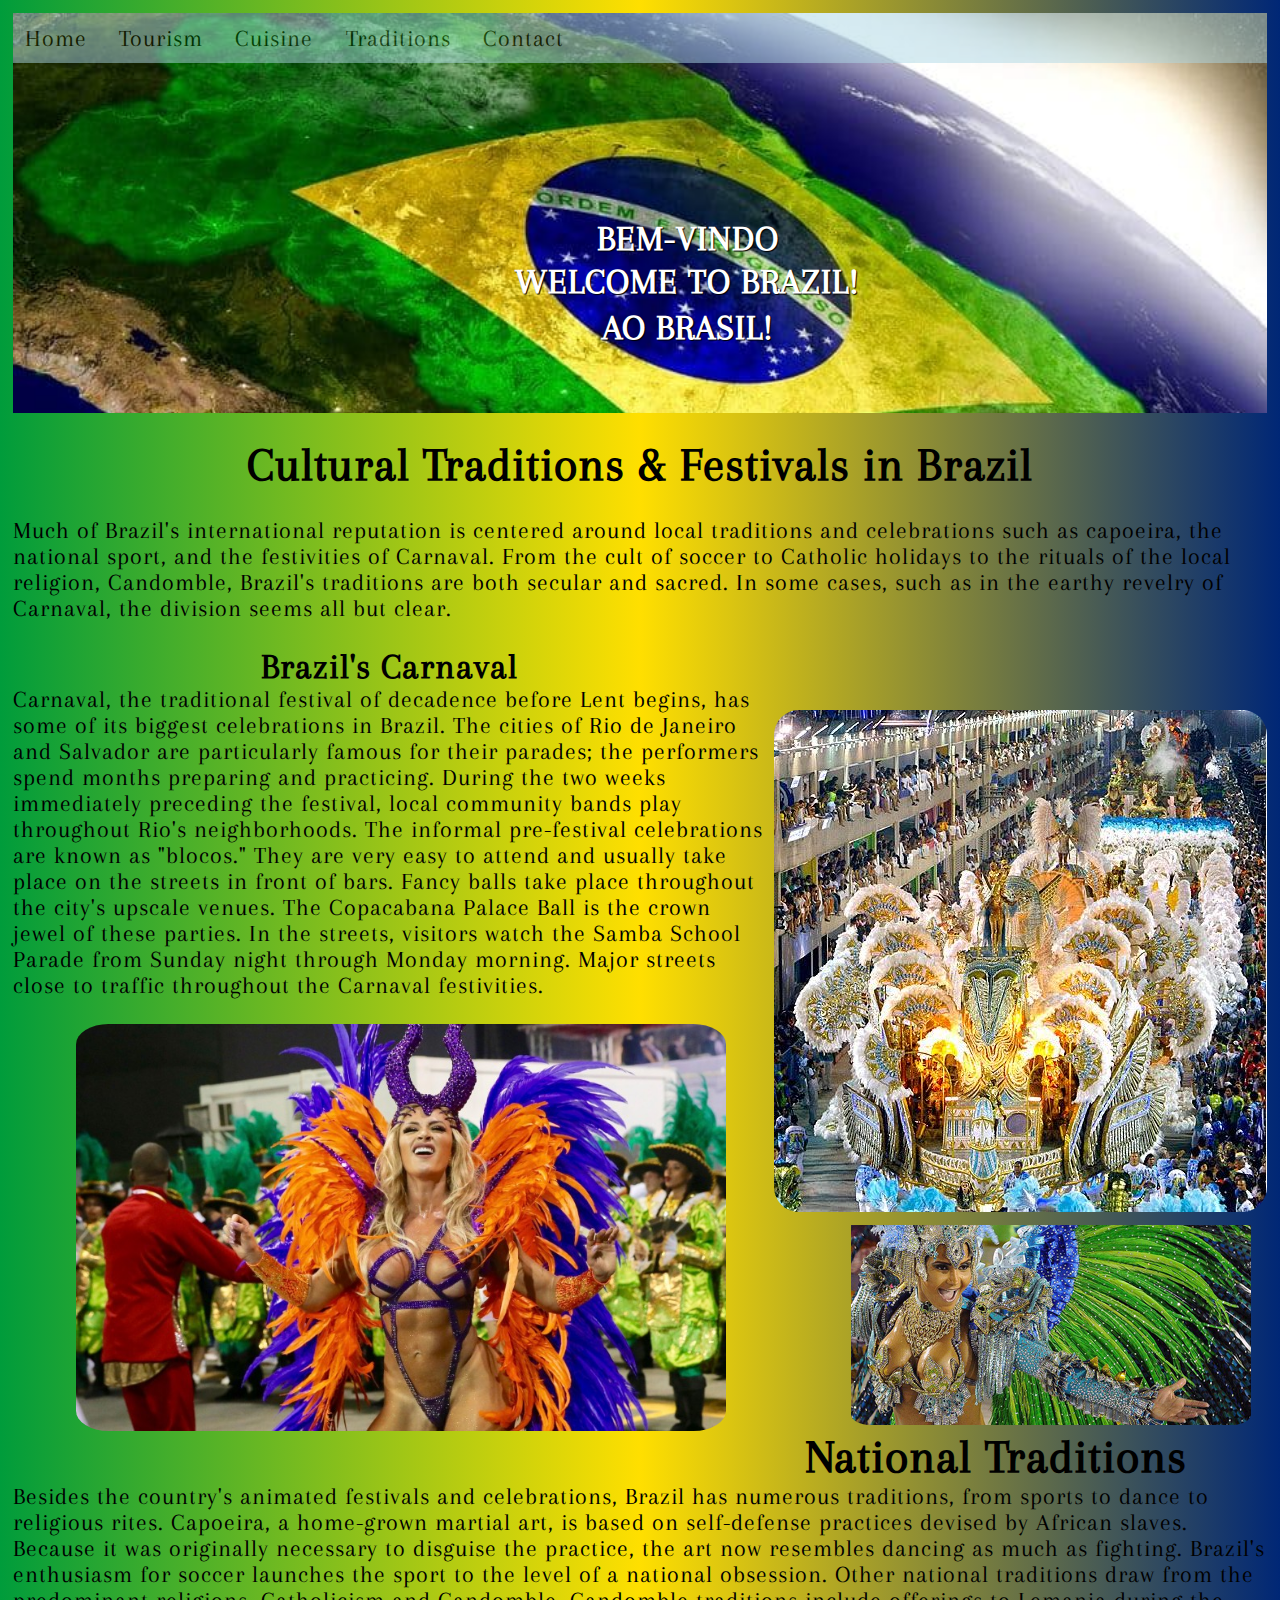
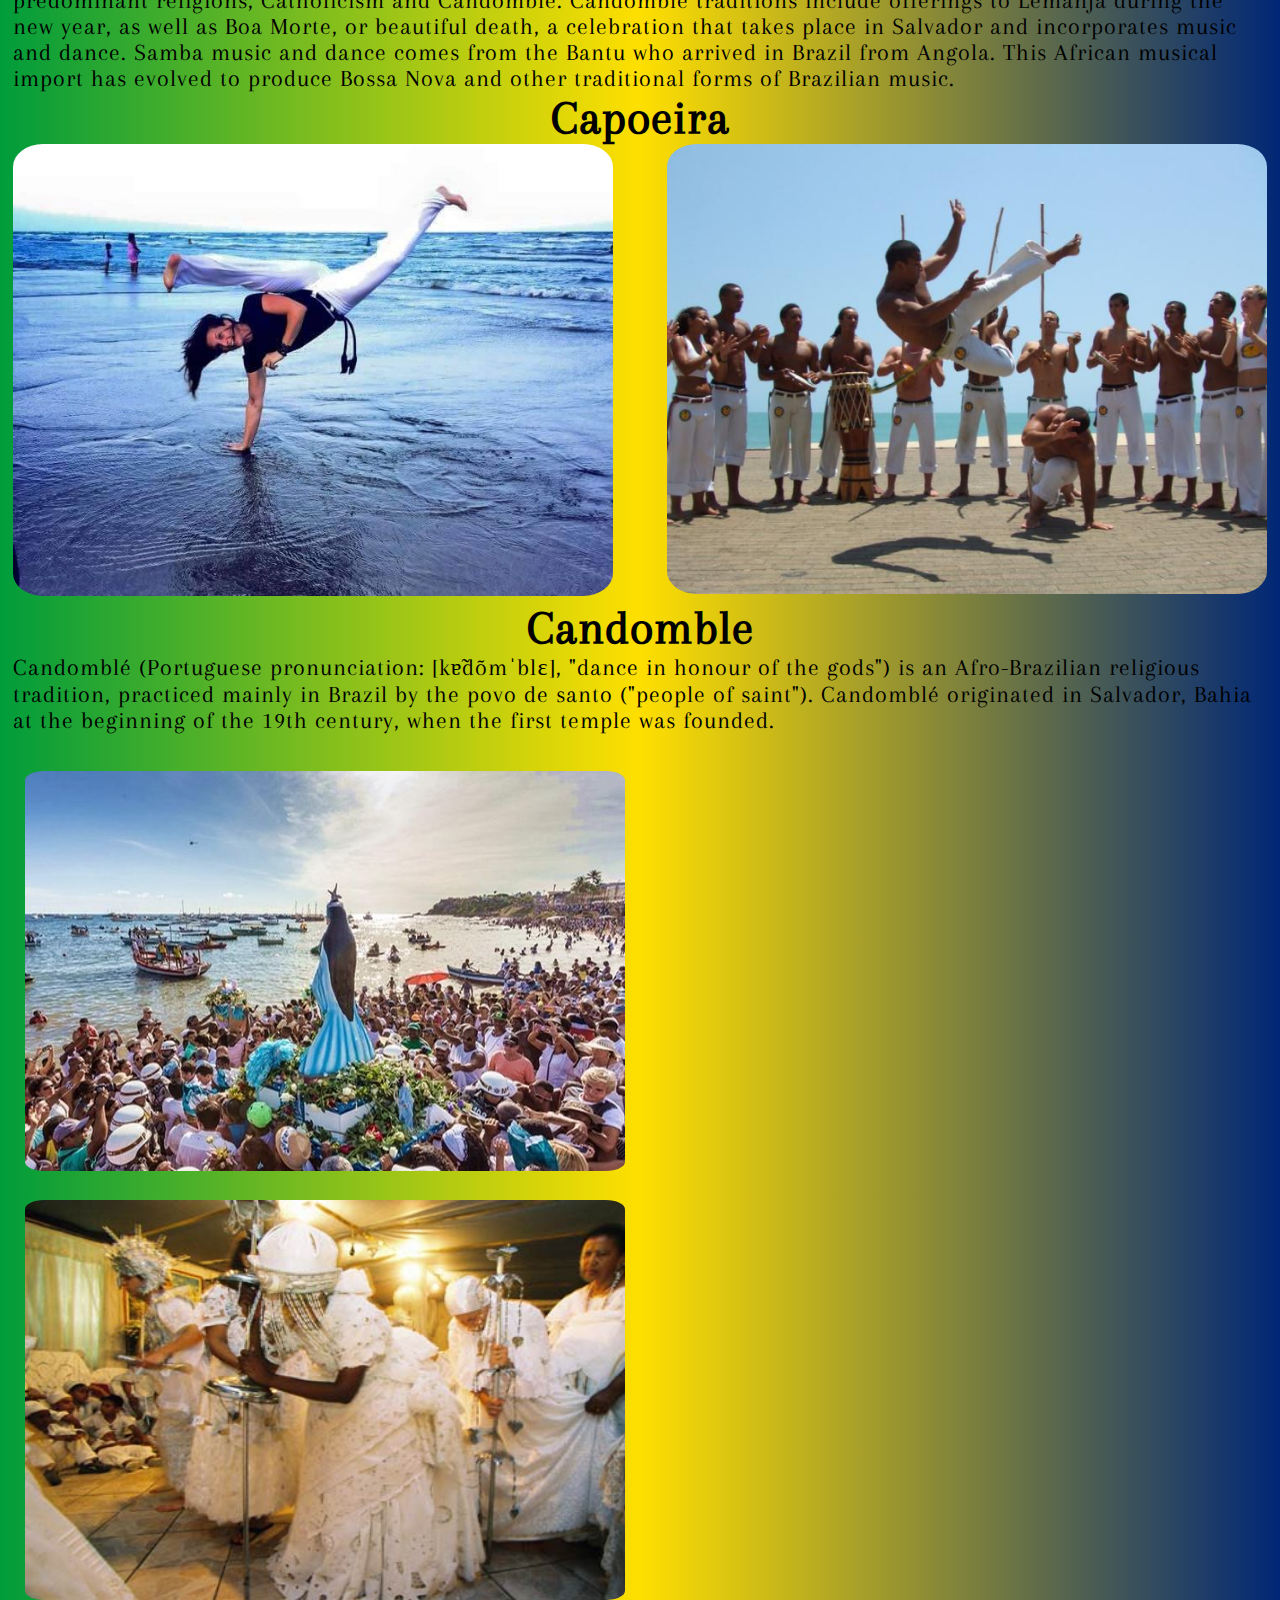
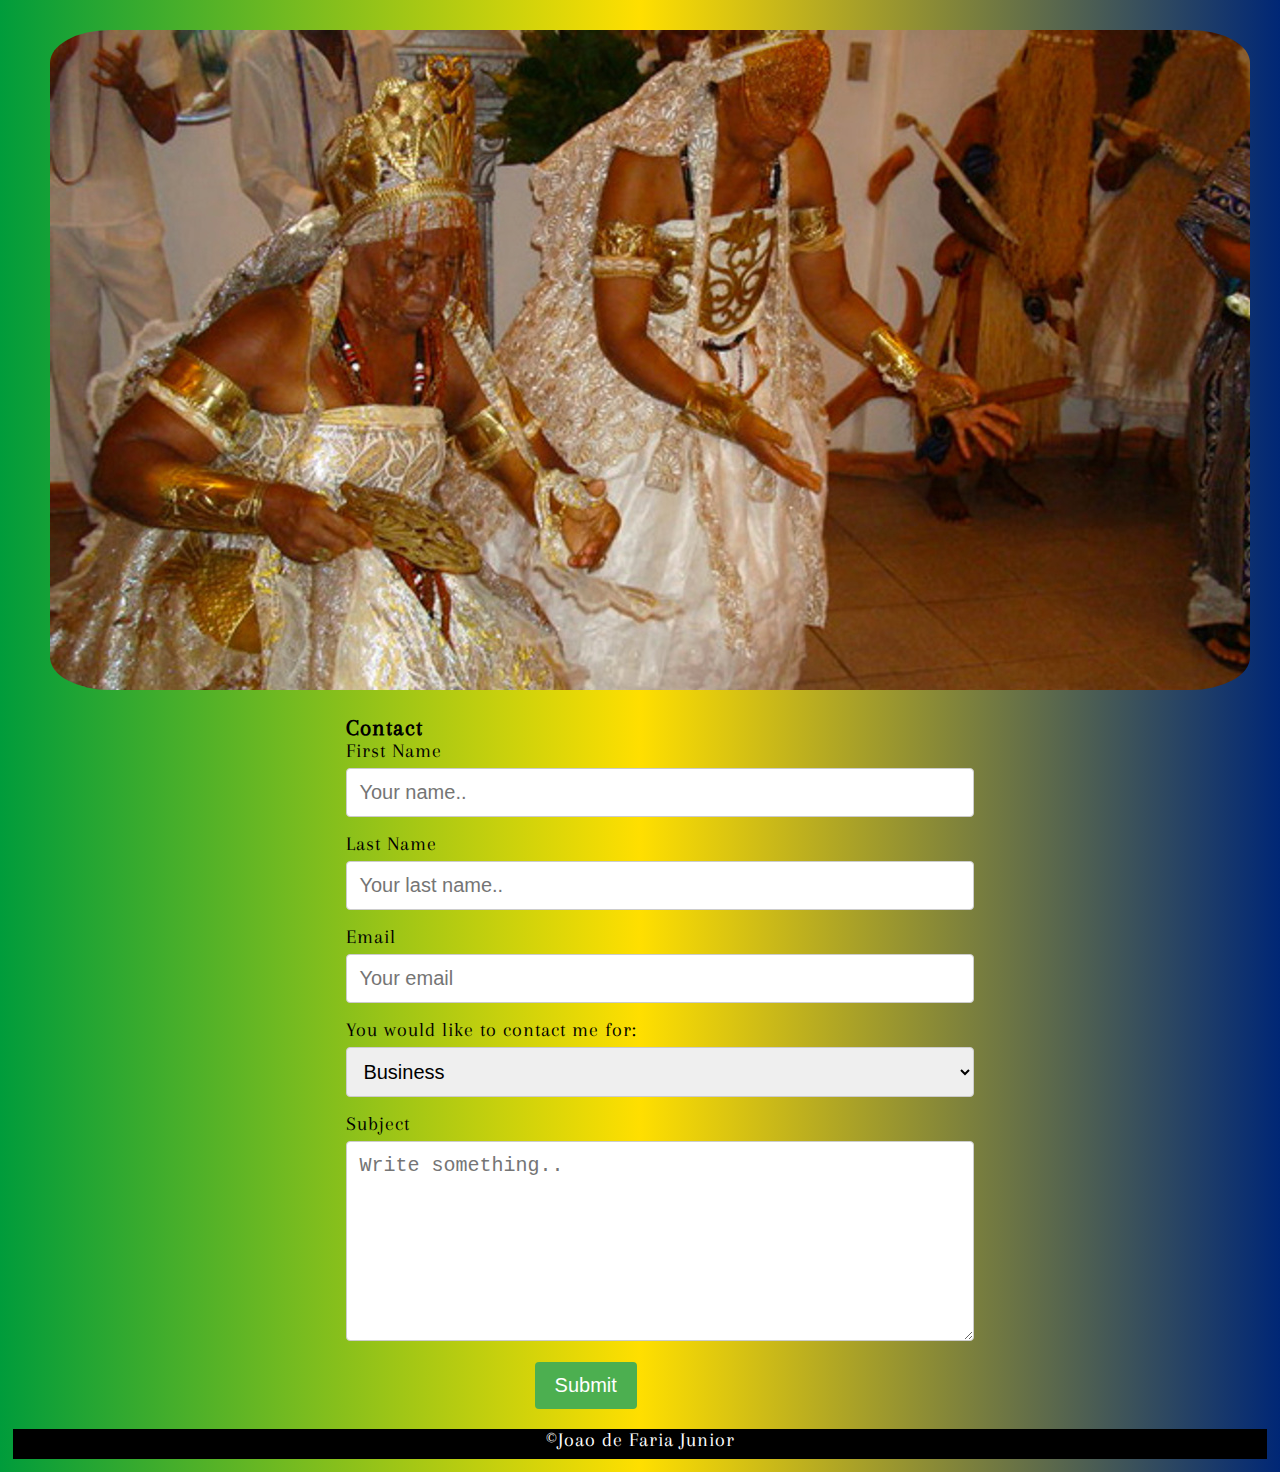
<file: traditions.html>
<!DOCTYPE html>
<html lang="en">
<head>
    <meta charset="UTF-8">
    <meta name="viewport" content="width=device-width, initial-scale=1.0">
    <meta http-equiv="X-UA-Compatible" content="ie=edge">
    <title>Traditions</title>
    <link rel="stylesheet" href="./CSS/traditions.css">
    <link href="https://fonts.googleapis.com/css?family=Arapey&display=swap" rel="stylesheet">
</head>
<header>
        <nav>
                <ul>
                 <a href="brazil.html"><li>Home</li></a>
                 <a href="tourism.html"><li>Tourism</li></a>
                 <a href="cuisine.html"><li>Cuisine</li></a>
                <li>Traditions</li>
                 <a href="#contact"><li>Contact</li></a>
               </ul>
           </nav>
        </nav>
        <div class="center slider">
        Bem-vindo
        <div class="slide">
          <div><div>Welcome to Brazil!</div></div>
             <div><div>Bine ați venit în Brazilia!</div></div>
          <div><div>Mirësevini në Brazil!</div></div> 
                  </div>
        ao Brasil!
      </div>
</header>
<body> 
    <main>
       <h1>   Cultural Traditions & Festivals in Brazil</h1>  <br>
      <p> Much of Brazil's international reputation is centered around local traditions and celebrations such as capoeira, the national sport, and the festivities of Carnaval. From the cult of soccer to Catholic holidays to the rituals of the local religion, Candomble, Brazil's traditions are both secular and sacred. In some cases, such as in the earthy revelry of Carnaval, the division seems all but clear.</p>
<br>
<article><h2>  Brazil's Carnaval</h2> <p> 
Carnaval, the traditional festival of decadence before Lent begins, has some of its biggest celebrations in Brazil. The cities of Rio de Janeiro and Salvador are particularly famous for their parades; the performers spend months preparing and practicing. During the two weeks immediately preceding the festival, local community bands play throughout Rio's neighborhoods. The informal pre-festival celebrations are known as "blocos." They are very easy to attend and usually take place on the streets in front of bars. Fancy balls take place throughout the city's upscale venues. The Copacabana Palace Ball is the crown jewel of these parties. In the streets, visitors watch the Samba School Parade from Sunday night through Monday morning. Major streets close to traffic throughout the Carnaval festivities.</p></article> <br>
<img class="carnaval2"src="./Images/carnaval2.jpg" alt="Carnaval2">  <img class="carnaval4"src="./Images/carnaval4.jpg" alt="carnaval4">
<img class="carnaval3"src="./Images/carnaval3.jpg" alt="Carnaval3">
    </main><h1>National Traditions</h1>
    <section> 
            Besides the country's animated festivals and celebrations, Brazil has numerous traditions, from sports to dance to religious rites. Capoeira, a home-grown martial art, is based on self-defense practices devised by African slaves. Because it was originally necessary to disguise the practice, the art now resembles dancing as much as fighting. Brazil's enthusiasm for soccer launches the sport to the level of a national obsession. Other national traditions draw from the predominant religions, Catholicism and Candomble. Candomble traditions include offerings to Lemanja during the new year, as well as Boa Morte, or beautiful death, a celebration that takes place in Salvador and incorporates music and dance. Samba music and dance comes from the Bantu who arrived in Brazil from Angola. This African musical import has evolved to produce Bossa Nova and other traditional forms of Brazilian music.</section>
            <h1>Capoeira</h1>
            <img class="capoeira" src="./Images/capoeira.jpg" alt="capoeira">
            <img class="capoeira1"src="./Images/capoeira2.jpg" alt="capoeira">
            <div><h1>Candomble</h1></div>
            <p>Candomblé (Portuguese pronunciation: [kɐ̃dõmˈblɛ], "dance in honour of the gods") is an Afro-Brazilian religious tradition, practiced mainly in Brazil by the povo de santo ("people of saint"). Candomblé originated in Salvador, Bahia at the beginning of the 19th century, when the first temple was founded.</p> <br>
            <img class=candomble src="./Images/candomble.jpg" alt="candomble">
                        <img class="candomble1" src="./Images/candomble3.jpg" alt="candomble">
                        <img class="candomble2" src="./Images/candomble1.jpg" alt="candomble">
                        <a name="contact"></a><div class="container">

                                <h3>Contact</h3>
                                <form action="action_page.php">
                              
                                  <label for="fname">First Name</label>
                                  <input type="text" id="fname" name="firstname" placeholder="Your name.." minlength="4">
                              
                                  <label for="lname">Last Name</label>
                                  <input type="text" id="lname" name="lastname" placeholder="Your last name.." minlength="4">
                              
                                  <label for="email">Email</label>
                                  <input type="email" id="email" name="email" placeholder="Your email ">
                    
                                  <label for="reason">You would like to contact me for:</label>
                                  <select id="reason" name="reason">
                                    <option value="Business">Business</option>
                                    <option value="collaborations">Collaborations</option>
                                    <option value="patron">Patron</option>
                                  </select>
                              
                                  <label for="subject">Subject</label>
                                  <textarea id="subject" name="subject" placeholder="Write something.." style="height:200px"></textarea>
                              
                                  <input type="submit" value="Submit">
                              
                                </form>
                              </div>

                    </body>

<footer>&COPY;Joao de Faria Junior</footer>
</html>
</file>
<file: CSS/brazil.css>
* {
    margin: 0;
    padding: 0;
    box-sizing: border-box;

}

body {
    font-family: 'Arapey', serif;
    background: linear-gradient(0.25turn, #009c3b, #ffdf00, #002776);
}

header {
    background-image: url(../Images/cristo.jpeg);
    height: 500px;
    width: 100%;
    background-repeat: no-repeat;
    background-size: cover;
    color: white;

}

nav ul li {
    display: inline-block;
    padding: 1%;
    font-size: 1.5rem;
    
}

h1,
h2,
h3,.slider {
    text-align: center;
}

p {
    margin-bottom: 1%;
}

.center {
    position: absolute;
    top: 50%;
    left: 50%;
    transform: translate(-50%, -50%);
}

.slider {
    color: #c1cbd7;
    font-size: 36px;
    font-weight: bold;
        text-transform: uppercase;
}

.slide {
    height: 50px;
    overflow: hidden;
    /* background: #27ae60; */
}

.slide div div {
    display: inline-block;
    color: white;
    border-radius: 2px;
    padding: 4px 12px;
    margin-bottom: 45px;
}

.slide div:nth-child(1) div {
    background: none;
}

.slide div:nth-child(2) div {
    background: none;

}

.slide div:nth-child(3) div {
    background: none;

}


.slide div:nth-child(1) {
    animation: transition 5s infinite;
}

@keyframes transition {
    0% {
        margin-top: -270px;
    }

    5% {
        margin-top: -180px;
    }

    33% {
        margin-top: -180px;
    }

    38% {
        margin-top: -90px;
    }

    66% {
        margin-top: -90px;
    }

    71% {
        margin-top: 0px;
    }

    99.99% {
        margin-top: 0px;
    }

    100% {
        margin-top: -270px;
    }
}

img,
.cards,
.cards2 {
    width: 400px;
    border:1px solid black;
}



.cards,
.cards2 {
    font-size: 2.5rem;

}

p {
    font-size: 2rem;
    letter-spacing: 1px;;
}

section {
    font-size: 1.5rem;
    margin: 1%;
}

footer {
    text-align: center;
    font-size: 20px;
    background: black;
    opacity: 0, 5;
    color: white;
    height: 30px;
}




.cards2 {
    float: left;
}

.cards {
    float: right;
}

a:hover{font-size:150%;
color:red;
background:blue;
}

a:visited{color:blue;
background:red;}
input[type=text], select, textarea {
    width: 100%;
    padding: 12px;
    border: 1px solid #ccc;
    border-radius: 4px;
    box-sizing: border-box;
    margin-top: 6px;
    margin-bottom: 16px;
    resize: vertical;
    font-size:20px;
  }
  
  input[type=submit] {
    background-color: #4CAF50;
    color: white;
    padding: 12px 20px;
    border: none;
    border-radius: 4px;
    cursor: pointer;
    margin-left: 30%;
    font-size:20px;
    
  }
  
  input[type=submit]:hover {
    background-color: #45a049;
  }
  
  .container {
    border-radius: 5px;
    width:50%;
    padding: 20px;
    margin-left:25%;
    font-size:20px;
  }
  input[type=email]{ width: 100%;
    padding: 12px;
    border: 1px solid #ccc;
    border-radius: 4px;
    box-sizing: border-box;
    margin-top: 6px;
    margin-bottom: 16px;
    resize: vertical;
    font-size:20px;}
</file>
<file: brazil.css>
* {
    margin: 0;
    padding: 0;
    box-sizing: border-box;

}



body {
    font-family: 'Arapey', serif;
    background: linear-gradient(0.25turn, #009c3b, #ffdf00, #002776);

}

header {
    background-image: url(cristo.jpeg);
    height: 500px;
    width: 100%;
    background-repeat: no-repeat;
    background-size: cover;
    color: white;

}

nav ul li {
    display: inline-block;
    padding: 1%;
    font-size: 1.5rem;
    
}

h1,
h2,
h3 {
    text-align: center;
}

p {
    margin-bottom: 1%;
}

.center {
    position: absolute;
    top: 50%;
    left: 50%;
    transform: translate(-50%, -50%);
}

.slider {
    color: #c1cbd7;
    font-size: 36px;
    font-weight: bold;
    text-align: center;
    text-transform: uppercase;
}

.slide {
    height: 50px;
    overflow: hidden;
    /* background: #27ae60; */
}

.slide div div {
    display: inline-block;
    color: white;
    border-radius: 2px;
    padding: 4px 12px;
    margin-bottom: 45px;
}

.slide div:nth-child(1) div {
    background: none;
}

.slide div:nth-child(2) div {
    background: none;

}

.slide div:nth-child(3) div {
    background: none;

}

/* .slide div:nth-child(4) div{
    background: yellow;
  }
  .slide div:nth-child(5) div{
    background: yellow;
  }
  .slide div:nth-child(6) div{
    background: yellow;
  }
  .slide div:nth-child(7) div{
    background: yellow;
  }
  .slide div:nth-child(8) div{
    background: yellow;
  } */
.slide div:nth-child(1) {
    animation: transition 5s infinite;
}

@keyframes transition {
    0% {
        margin-top: -270px;
    }

    5% {
        margin-top: -180px;
    }

    33% {
        margin-top: -180px;
    }

    38% {
        margin-top: -90px;
    }

    66% {
        margin-top: -90px;
    }

    71% {
        margin-top: 0px;
    }

    99.99% {
        margin-top: 0px;
    }

    100% {
        margin-top: -270px;
    }
}

img,
.cards,
.cards2 {
    width: 400px;
}

;

.cards,
.cards2 {
    font-size: 2.5rem;

}

;

p {
    font-size: 2rem;
}

section {
    font-size: 1.5rem;
    margin: 1%;
}

footer {
    text-align: center;
    font-size: 20px;
    background: black;
    opacity: 0, 5;
    color: white;
    height: 30px;
}

;


.cards2 {
    float: left;
}

.cards {
    float: right;
}

a:hover{font-size:150%;
color:red;
background:blue;
}

a:visited{color:blue;
background:red;}
</file>
<file: CSS/cuisine.css>
* {
    padding: 0;
    margin: 0;
    box-sizing: border-box;
}

body {
    font-family: 'Arapey', serif;
    background: linear-gradient(0.25turn, #009c3b, #ffdf00, #002776);

}

header {
    background-image: url(../Images/brasil.jpg);
    height: 350px;
    width: 100%;
    background-repeat: no-repeat;
    background-size: cover;
    color: white;

}

.center {
    position: absolute;
    top: 50%;
    left: 50%;
    transform: translate(-50%, -50%);
}

.slider {
    color: #c1cbd7;
    font-size: 36px;
    font-weight: bold;
    text-align: center;
    text-transform: uppercase;
}

.slide {
    height: 50px;
    overflow: hidden;
    /* background: #27ae60; */
}

.slide div:nth-child(1) div {
    background: none;
}

.slide div:nth-child(2) div {
    background: none;

}

.slide div:nth-child(3) div {
    background: none;

}

.center {
    position: absolute;
    top: 30%;
    left: 50%;
    transform: translate(-40%, -40%);
}

.slider {
    color: #c1cbd7;
    font-size: 36px;
    font-weight: bold;
    text-align: center;
    text-transform: uppercase;
    color: green;
    text-shadow: black 1px 1px 1px;
}

.slide {
    height: 50px;
    overflow: hidden;
    /* background: #27ae60; */
}

.slide div div {
    display: inline-block;
    border-radius: 2px;
    padding: 4px 12px;
    margin-bottom: 35px;


}

.slide div:nth-child(1) div {
    background: none;
}

.slide div:nth-child(2) div {
    background: none;

}

.slide div:nth-child(3) div {
    background: none;

}


.slide div:nth-child(1) {
    animation: transition 5s linear infinite;
}

@keyframes transition {
    0% {
        margin-top: -270px;
    }

    5% {
        margin-top: -180px;
    }

    33% {
        margin-top: -180px;
    }

    38% {
        margin-top: -90px;
    }

    66% {
        margin-top: -90px;
    }

    71% {
        margin-top: 0px;
    }

    99.99% {
        margin-top: 0px;
    }

    100% {
        margin-top: -270px;
    }
}

footer {
    text-align: center;
    font-size: 20px;
    background: black;
    opacity: 0, 5;
    color: white;
    height: 30px;
}

h1 {
    text-align: center;
    text-decoration: 1px 1px 1px black;
}

p {
    margin: 2%;
    letter-spacing: 1px;
    font-size: 24px;
}

nav ul li {
    display: inline-block;
    padding: 1%;
    font-size: 1.5rem;

}

.feijoada,
.churrasco,
.caipirinha {
    height: 400px;
    float: right;
    border-radius: 5%;
}


a:hover {
    font-size: 150%;
    color: red;
    background: blue;
}

a:visited {
    color: blue;
    background: red;
}

input[type=text],
select,
textarea {
    width: 100%;
    padding: 12px;
    border: 1px solid #ccc;
    border-radius: 4px;
    box-sizing: border-box;
    margin-top: 6px;
    margin-bottom: 16px;
    resize: vertical;
    font-size: 20px;
}

input[type=submit] {
    background-color: #4CAF50;
    color: white;
    padding: 12px 20px;
    border: none;
    border-radius: 4px;
    cursor: pointer;
    font-size: 20px;

}

input[type=submit]:hover {
    background-color: #45a049;
}

.container {
    border-radius: 5px;
    padding: 20px;
    font-size: 20px;
    margin-top: 2%;
}

input[type=email] {
    width: 100%;
    padding: 12px;
    border: 1px solid #ccc;
    border-radius: 4px;
    box-sizing: border-box;
    margin-top: 6px;
    margin-bottom: 16px;
    resize: vertical;
    font-size: 20px;
}
</file>
<file: CSS/tourism.css>
* {
    margin: 0;
    padding: 0;
}

body {
    font-family: 'Arapey', serif;
    background: linear-gradient(0.25turn, #009c3b, #ffdf00, #002776);

}


header {
    background-image: url(../Images/brasili.jpg);
    height: 400px;
    width: 100%;
    background-repeat: no-repeat;
    background-size: cover;
    color: white;

}

nav ul li {
    display: inline-block;
    padding: 1%;
    font-size: 1.5rem;
    color:lightyellow;
    
}

h1,
h2,
h3 {
    text-align: center;
}

p {
    margin-bottom: 1%;
}

.center {
    position: absolute;
    top: 40%;
    left: 50%;
    transform: translate(-40%, -40%);
}

.slider {
    color: white;
    font-size: 36px;
    font-weight: bold;
    text-align: center;
    text-transform: uppercase;
    text-shadow: 2px 2px 2px black solid;
}

.slide {
    height: 50px;
    overflow: hidden;
    /* background: #27ae60; */
}

.slide div div {
    display: inline-block;
    color: white;
    border-radius: 2px;
    padding: 4px 12px;
    margin-bottom: 40px;
    text-shadow:2px 2px 2px black solid;
}

.slide div:nth-child(1) div {
    background: none;
}

.slide div:nth-child(2) div {
    background: none;

}

.slide div:nth-child(3) div {
    background: none;

}


.slide div:nth-child(1) {
    animation: transition 5s linear infinite;
}

@keyframes transition {
    0% {
        margin-top: -270px;
    }

    5% {
        margin-top: -180px;
    }

    33% {
        margin-top: -180px;
    }

    38% {
        margin-top: -90px;
    }

    66% {
        margin-top: -90px;
    }

    71% {
        margin-top: 0px;
    }

    99.99% {
        margin-top: 0px;
    }

    100% {
        margin-top: -270px;
    }
}

img {
    height: 400px;
    width: 600px;
    margin: 1%;
    border-radius: 5%;
}

div {
    display: flex;
    flex-wrap: space-around;
    flex-direction: column;
}

.cards {
    display: flex;
    flex-direction: column;
    align-items: flex-end;
    height: 200px;
    width: 600px;
    background: white;
}

.bonito,
.noronha,
.manaus,
.salvador,
.maragogi,
.natal {
    display: flex;
    flex-direction: row;
    flex-wrap: wrap;
    margin-left: 1%;
}

p,article {
    font-size: 1.5rem;
}

h3,h1 {
    font-size: 2rem;
    text-align: center;
    margin:1%;

}
article{margin:2%;}

footer {
    text-align: center;
    font-size: 20px;
    background: black;
    opacity: 0, 5;
    color: white;
    height: 30px;
}
a:hover{font-size:150%;
    color:red;
    background:blue;
    }
    
    a:visited{color:blue;
    background:red;}

    input[type=text], select, textarea {
        width: 100%;
        padding: 12px;
        border: 1px solid #ccc;
        border-radius: 4px;
        box-sizing: border-box;
        margin-top: 6px;
        margin-bottom: 16px;
        resize: vertical;
        font-size:20px;
      }
      
      input[type=submit] {
        background-color: #4CAF50;
        color: white;
        padding: 12px 20px;
        border: none;
        border-radius: 4px;
        cursor: pointer;
        margin-left: 30%;
        font-size:20px;
        
      }
      
      input[type=submit]:hover {
        background-color: #45a049;
      }
      
      .container {
        border-radius: 5px;
        width:50%;
        padding: 20px;
        margin-left:25%;
        font-size:20px;
      }
      input[type=email]{ width: 100%;
        padding: 12px;
        border: 1px solid #ccc;
        border-radius: 4px;
        box-sizing: border-box;
        margin-top: 6px;
        margin-bottom: 16px;
        resize: vertical;
        font-size:20px;}
</file>
<file: CSS/traditions.css>
* {
    padding: 0;
    margin: 0;
}

header {
    background-image: url(../Images/brasili.jpg);
    background-size: cover;
    color: white;
    height: 400px;
    width: 100%;
margin-bottom:2%;

}

body {
    font-family: 'Arapey', serif;
    background: linear-gradient(0.25turn, #009c3b, #ffdf00, #002776);
    font-size: 24px;
    letter-spacing: 1px;
    margin: 1%;
}

.center {
    position: absolute;
    top: 50%;
    left: 50%;
    transform: translate(-50%, -50%);
}

.slider {
    color: #c1cbd7;
    font-size: 36px;
    font-weight: bold;
    text-align: center;
    text-transform: uppercase;
}

.slide {
    height: 50px;
    overflow: hidden;
    /* background: #27ae60; */
}

.slide div:nth-child(1) div {
    background: none;
}

.slide div:nth-child(2) div {
    background: none;

}

.slide div:nth-child(3) div {
    background: none;

}

.center {
    position: absolute;
    top: 30%;
    left: 50%;
    transform: translate(-40%, -40%);
}

.slider {
    color: #c1cbd7;
    font-size: 36px;
    font-weight: bold;
    text-align: center;
    text-transform: uppercase;
    color: white;
    text-shadow: black 1px 1px 1px;
}

.slide {
    height: 50px;
    overflow: hidden;
    /* background: #27ae60; */
}

.slide div div {
    display: inline-block;
    border-radius: 2px;
    padding: 4px 12px;
    margin-bottom: 45px;


}

.slide div:nth-child(1) div {
    background: none;
}

.slide div:nth-child(2) div {
    background: none;

}

.slide div:nth-child(3) div {
    background: none;

}


.slide div:nth-child(1) {
    animation: transition 5s linear infinite;
}

@keyframes transition {
    0% {
        margin-top: -270px;
    }

    5% {
        margin-top: -180px;
    }

    33% {
        margin-top: -180px;
    }

    38% {
        margin-top: -90px;
    }

    66% {
        margin-top: -90px;
    }

    71% {
        margin-top: 0px;
    }

    99.99% {
        margin-top: 0px;
    }

    100% {
        margin-top: -270px;
    }
}


nav ul li {
    display: inline-block;
    padding: 1%;
    font-size: 1.5rem;
    color: black;
    text-shadow: 1px 1px 1px solid black;

}

header>nav {
    background-color: lightblue;
    opacity: 0.5;
    height: 50px;
}

.carnaval2 {
    float: right;
    margin-top: -25%;
    border-radius: 5%;
}

article {
    width: 60%;
}

.carnaval3 {
    float: bottom;
    border-radius: 5%;
    margin-left: 10%;
    padding-top: 1%;
}

.carnaval4 {
    float: left;
    border-radius: 5%;
    width: 650px;
    margin-left: 5%;
}

footer {
    text-align: center;
    font-size: 20px;
    background: black;
    opacity: 0, 5;
    color: white;
    height: 30px;
}

h2,
h1 {
    text-align: center;
}

.capoeira {
    float: right;
    border-radius: 5%;
    width: 600px;
}

.capoeira1 {
    border-radius: 5%;
    width: 600px;
}

a:hover {
    font-size: 150%;
    color: red;
    background: blue;

}

a:visited {
    color: blue;
    background: red;
}

.candomble,
.candomble1 {
    border-radius: 5%;
    height: 400px;
    width: 600px;
    padding: 12px;
}

.candomble2 {
    border-radius: 5%;
    margin-left: 3%;
    margin-top: 1%;
}

input[type=text], select, textarea {
    width: 100%;
    padding: 12px;
    border: 1px solid #ccc;
    border-radius: 4px;
    box-sizing: border-box;
    margin-top: 6px;
    margin-bottom: 16px;
    resize: vertical;
    font-size:20px;
  }
  
  input[type=submit] {
    background-color: #4CAF50;
    color: white;
    padding: 12px 20px;
    border: none;
    border-radius: 4px;
    cursor: pointer;
    margin-left: 30%;
    font-size:20px;
    
  }
  
  input[type=submit]:hover {
    background-color: #45a049;
  }
  
  .container {
    border-radius: 5px;
    width:50%;
    padding: 20px;
    margin-left:25%;
    font-size:20px;
  }
  input[type=email]{ width: 100%;
    padding: 12px;
    border: 1px solid #ccc;
    border-radius: 4px;
    box-sizing: border-box;
    margin-top: 6px;
    margin-bottom: 16px;
    resize: vertical;
    font-size:20px;}
</file>
